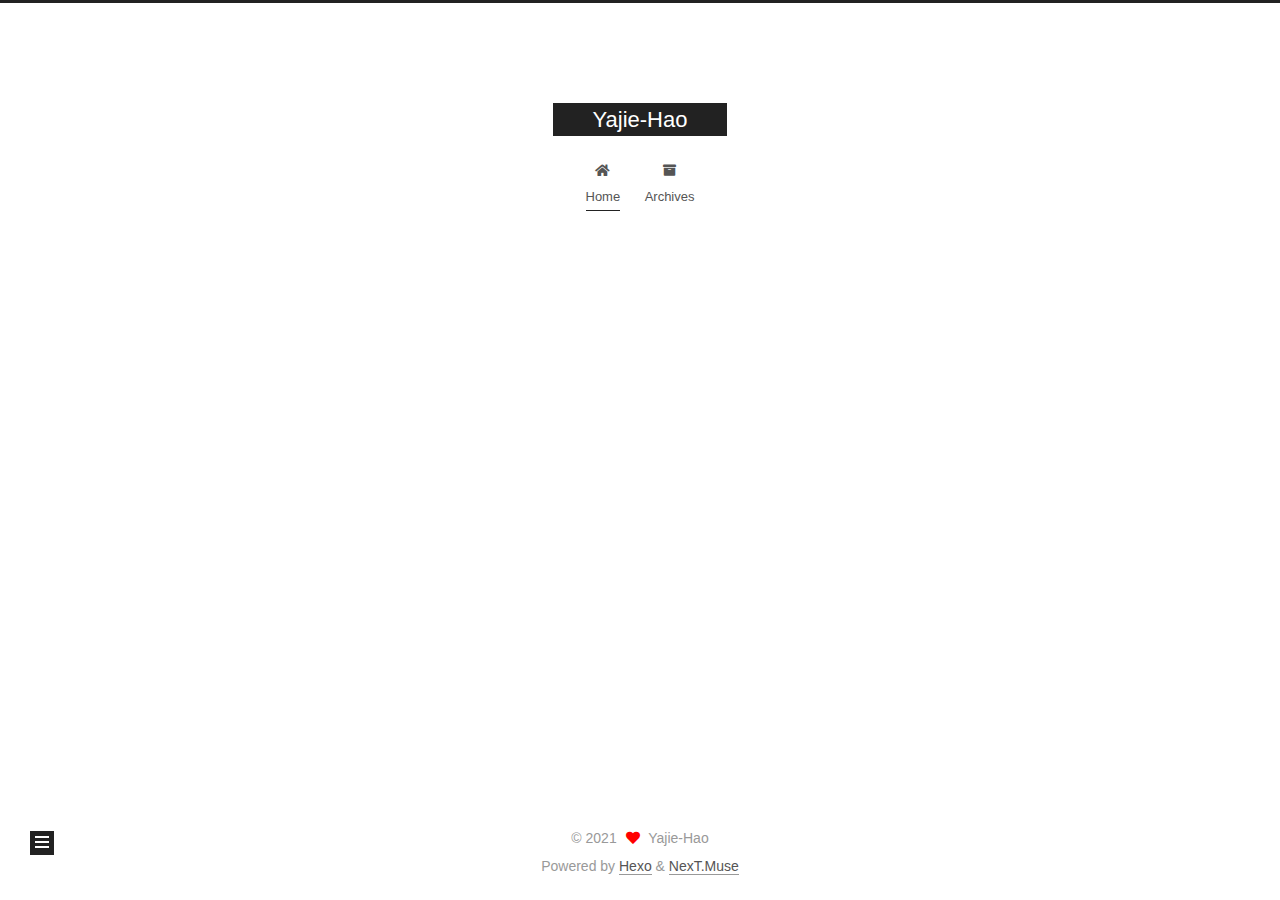
<file: index.html>
<!DOCTYPE html>
<html lang="en">
<head>
  <meta charset="UTF-8">
<meta name="viewport" content="width=device-width, initial-scale=1, maximum-scale=2">
<meta name="theme-color" content="#222">
<meta name="generator" content="Hexo 5.4.0">
  <link rel="apple-touch-icon" sizes="180x180" href="/images/apple-touch-icon-next.png">
  <link rel="icon" type="image/png" sizes="32x32" href="/images/favicon-32x32-next.png">
  <link rel="icon" type="image/png" sizes="16x16" href="/images/favicon-16x16-next.png">
  <link rel="mask-icon" href="/images/logo.svg" color="#222">

<link rel="stylesheet" href="/css/main.css">


<link rel="stylesheet" href="/lib/font-awesome/css/all.min.css">

<script id="hexo-configurations">
    var NexT = window.NexT || {};
    var CONFIG = {"hostname":"example.com","root":"/","scheme":"Muse","version":"7.8.0","exturl":false,"sidebar":{"position":"left","display":"post","padding":18,"offset":12,"onmobile":false},"copycode":{"enable":false,"show_result":false,"style":null},"back2top":{"enable":true,"sidebar":false,"scrollpercent":false},"bookmark":{"enable":false,"color":"#222","save":"auto"},"fancybox":false,"mediumzoom":false,"lazyload":false,"pangu":false,"comments":{"style":"tabs","active":null,"storage":true,"lazyload":false,"nav":null},"algolia":{"hits":{"per_page":10},"labels":{"input_placeholder":"Search for Posts","hits_empty":"We didn't find any results for the search: ${query}","hits_stats":"${hits} results found in ${time} ms"}},"localsearch":{"enable":false,"trigger":"auto","top_n_per_article":1,"unescape":false,"preload":false},"motion":{"enable":true,"async":false,"transition":{"post_block":"fadeIn","post_header":"slideDownIn","post_body":"slideDownIn","coll_header":"slideLeftIn","sidebar":"slideUpIn"}}};
  </script>

  <meta property="og:type" content="website">
<meta property="og:title" content="Yajie-Hao">
<meta property="og:url" content="http://example.com/index.html">
<meta property="og:site_name" content="Yajie-Hao">
<meta property="og:locale" content="en_US">
<meta property="article:author" content="Yajie-Hao">
<meta name="twitter:card" content="summary">

<link rel="canonical" href="http://example.com/">


<script id="page-configurations">
  // https://hexo.io/docs/variables.html
  CONFIG.page = {
    sidebar: "",
    isHome : true,
    isPost : false,
    lang   : 'en'
  };
</script>

  <title>Yajie-Hao</title>
  






  <noscript>
  <style>
  .use-motion .brand,
  .use-motion .menu-item,
  .sidebar-inner,
  .use-motion .post-block,
  .use-motion .pagination,
  .use-motion .comments,
  .use-motion .post-header,
  .use-motion .post-body,
  .use-motion .collection-header { opacity: initial; }

  .use-motion .site-title,
  .use-motion .site-subtitle {
    opacity: initial;
    top: initial;
  }

  .use-motion .logo-line-before i { left: initial; }
  .use-motion .logo-line-after i { right: initial; }
  </style>
</noscript>

</head>

<body itemscope itemtype="http://schema.org/WebPage">
  <div class="container use-motion">
    <div class="headband"></div>

    <header class="header" itemscope itemtype="http://schema.org/WPHeader">
      <div class="header-inner"><div class="site-brand-container">
  <div class="site-nav-toggle">
    <div class="toggle" aria-label="Toggle navigation bar">
      <span class="toggle-line toggle-line-first"></span>
      <span class="toggle-line toggle-line-middle"></span>
      <span class="toggle-line toggle-line-last"></span>
    </div>
  </div>

  <div class="site-meta">

    <a href="/" class="brand" rel="start">
      <span class="logo-line-before"><i></i></span>
      <h1 class="site-title">Yajie-Hao</h1>
      <span class="logo-line-after"><i></i></span>
    </a>
  </div>

  <div class="site-nav-right">
    <div class="toggle popup-trigger">
    </div>
  </div>
</div>




<nav class="site-nav">
  <ul id="menu" class="main-menu menu">
        <li class="menu-item menu-item-home">

    <a href="/" rel="section"><i class="fa fa-home fa-fw"></i>Home</a>

  </li>
        <li class="menu-item menu-item-archives">

    <a href="/archives/" rel="section"><i class="fa fa-archive fa-fw"></i>Archives</a>

  </li>
  </ul>
</nav>




</div>
    </header>

    
  <div class="back-to-top">
    <i class="fa fa-arrow-up"></i>
    <span>0%</span>
  </div>


    <main class="main">
      <div class="main-inner">
        <div class="content-wrap">
          

          <div class="content index posts-expand">
            
      
  
  
  <article itemscope itemtype="http://schema.org/Article" class="post-block" lang="en">
    <link itemprop="mainEntityOfPage" href="http://example.com/2021/10/04/HelloWord/">

    <span hidden itemprop="author" itemscope itemtype="http://schema.org/Person">
      <meta itemprop="image" content="/images/avatar.gif">
      <meta itemprop="name" content="Yajie-Hao">
      <meta itemprop="description" content="">
    </span>

    <span hidden itemprop="publisher" itemscope itemtype="http://schema.org/Organization">
      <meta itemprop="name" content="Yajie-Hao">
    </span>
      <header class="post-header">
        <h2 class="post-title" itemprop="name headline">
          
            <a href="/2021/10/04/HelloWord/" class="post-title-link" itemprop="url">HelloWord</a>
        </h2>

        <div class="post-meta">
            <span class="post-meta-item">
              <span class="post-meta-item-icon">
                <i class="far fa-calendar"></i>
              </span>
              <span class="post-meta-item-text">Posted on</span>
              

              <time title="Created: 2021-10-04 18:12:53 / Modified: 18:14:25" itemprop="dateCreated datePublished" datetime="2021-10-04T18:12:53+08:00">2021-10-04</time>
            </span>

          

        </div>
      </header>

    
    
    
    <div class="post-body" itemprop="articleBody">

      
          <h2 id="The-first-blog"><a href="#The-first-blog" class="headerlink" title="The first blog"></a>The first blog</h2>
      
    </div>

    
    
    
      <footer class="post-footer">
        <div class="post-eof"></div>
      </footer>
  </article>
  
  
  


  



          </div>
          

<script>
  window.addEventListener('tabs:register', () => {
    let { activeClass } = CONFIG.comments;
    if (CONFIG.comments.storage) {
      activeClass = localStorage.getItem('comments_active') || activeClass;
    }
    if (activeClass) {
      let activeTab = document.querySelector(`a[href="#comment-${activeClass}"]`);
      if (activeTab) {
        activeTab.click();
      }
    }
  });
  if (CONFIG.comments.storage) {
    window.addEventListener('tabs:click', event => {
      if (!event.target.matches('.tabs-comment .tab-content .tab-pane')) return;
      let commentClass = event.target.classList[1];
      localStorage.setItem('comments_active', commentClass);
    });
  }
</script>

        </div>
          
  
  <div class="toggle sidebar-toggle">
    <span class="toggle-line toggle-line-first"></span>
    <span class="toggle-line toggle-line-middle"></span>
    <span class="toggle-line toggle-line-last"></span>
  </div>

  <aside class="sidebar">
    <div class="sidebar-inner">

      <ul class="sidebar-nav motion-element">
        <li class="sidebar-nav-toc">
          Table of Contents
        </li>
        <li class="sidebar-nav-overview">
          Overview
        </li>
      </ul>

      <!--noindex-->
      <div class="post-toc-wrap sidebar-panel">
      </div>
      <!--/noindex-->

      <div class="site-overview-wrap sidebar-panel">
        <div class="site-author motion-element" itemprop="author" itemscope itemtype="http://schema.org/Person">
  <p class="site-author-name" itemprop="name">Yajie-Hao</p>
  <div class="site-description" itemprop="description"></div>
</div>
<div class="site-state-wrap motion-element">
  <nav class="site-state">
      <div class="site-state-item site-state-posts">
          <a href="/archives/">
        
          <span class="site-state-item-count">1</span>
          <span class="site-state-item-name">posts</span>
        </a>
      </div>
      <div class="site-state-item site-state-tags">
        <span class="site-state-item-count">1</span>
        <span class="site-state-item-name">tags</span>
      </div>
  </nav>
</div>



      </div>

    </div>
  </aside>
  <div id="sidebar-dimmer"></div>


      </div>
    </main>

    <footer class="footer">
      <div class="footer-inner">
        

        

<div class="copyright">
  
  &copy; 
  <span itemprop="copyrightYear">2021</span>
  <span class="with-love">
    <i class="fa fa-heart"></i>
  </span>
  <span class="author" itemprop="copyrightHolder">Yajie-Hao</span>
</div>
  <div class="powered-by">Powered by <a href="https://hexo.io/" class="theme-link" rel="noopener" target="_blank">Hexo</a> & <a href="https://muse.theme-next.org/" class="theme-link" rel="noopener" target="_blank">NexT.Muse</a>
  </div>

        








      </div>
    </footer>
  </div>

  
  <script src="/lib/anime.min.js"></script>
  <script src="/lib/velocity/velocity.min.js"></script>
  <script src="/lib/velocity/velocity.ui.min.js"></script>

<script src="/js/utils.js"></script>

<script src="/js/motion.js"></script>


<script src="/js/schemes/muse.js"></script>


<script src="/js/next-boot.js"></script>




  















  

  

</body>
</html>
</file>
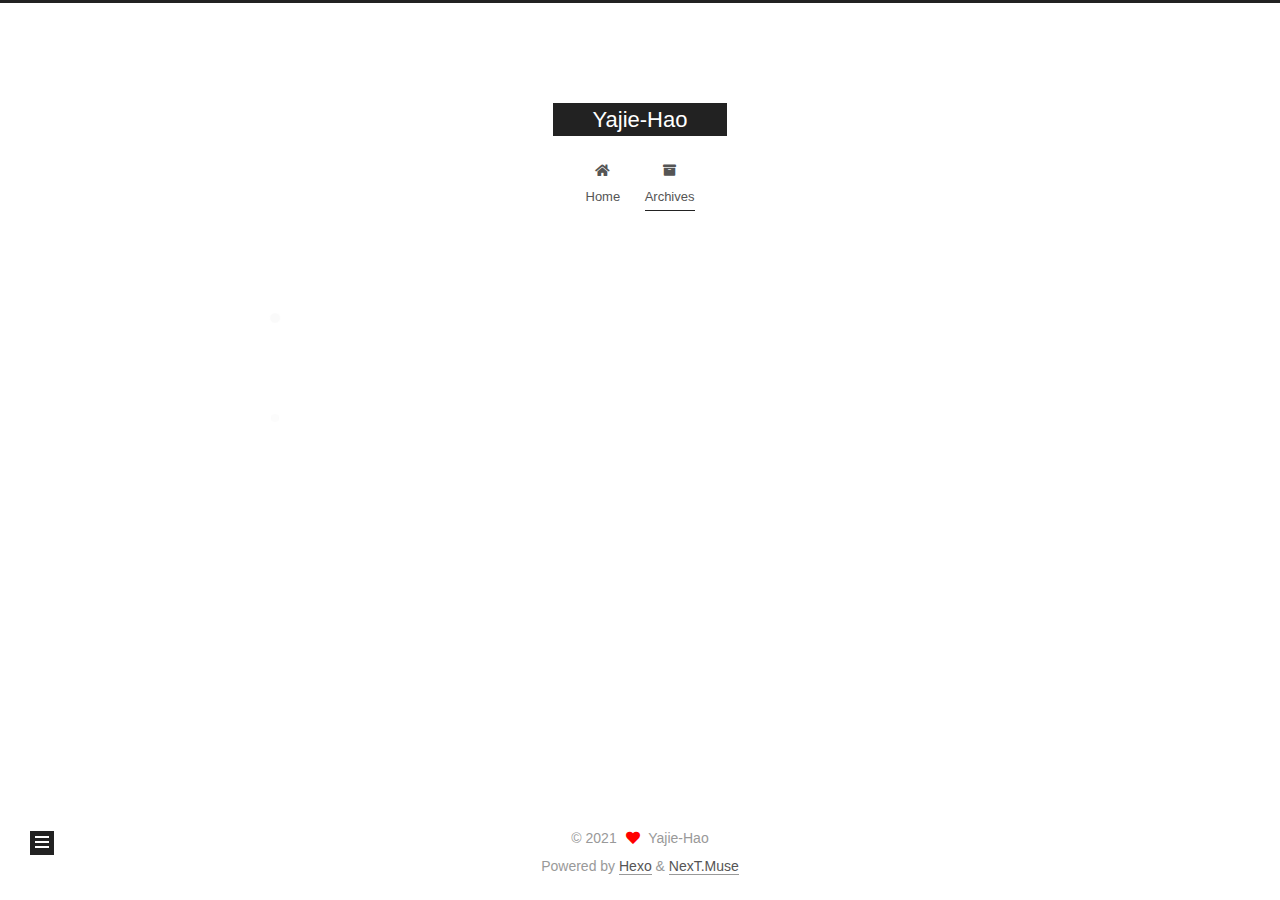
<file: archives/index.html>
<!DOCTYPE html>
<html lang="en">
<head>
  <meta charset="UTF-8">
<meta name="viewport" content="width=device-width, initial-scale=1, maximum-scale=2">
<meta name="theme-color" content="#222">
<meta name="generator" content="Hexo 5.4.0">
  <link rel="apple-touch-icon" sizes="180x180" href="/images/apple-touch-icon-next.png">
  <link rel="icon" type="image/png" sizes="32x32" href="/images/favicon-32x32-next.png">
  <link rel="icon" type="image/png" sizes="16x16" href="/images/favicon-16x16-next.png">
  <link rel="mask-icon" href="/images/logo.svg" color="#222">

<link rel="stylesheet" href="/css/main.css">


<link rel="stylesheet" href="/lib/font-awesome/css/all.min.css">

<script id="hexo-configurations">
    var NexT = window.NexT || {};
    var CONFIG = {"hostname":"example.com","root":"/","scheme":"Muse","version":"7.8.0","exturl":false,"sidebar":{"position":"left","display":"post","padding":18,"offset":12,"onmobile":false},"copycode":{"enable":false,"show_result":false,"style":null},"back2top":{"enable":true,"sidebar":false,"scrollpercent":false},"bookmark":{"enable":false,"color":"#222","save":"auto"},"fancybox":false,"mediumzoom":false,"lazyload":false,"pangu":false,"comments":{"style":"tabs","active":null,"storage":true,"lazyload":false,"nav":null},"algolia":{"hits":{"per_page":10},"labels":{"input_placeholder":"Search for Posts","hits_empty":"We didn't find any results for the search: ${query}","hits_stats":"${hits} results found in ${time} ms"}},"localsearch":{"enable":false,"trigger":"auto","top_n_per_article":1,"unescape":false,"preload":false},"motion":{"enable":true,"async":false,"transition":{"post_block":"fadeIn","post_header":"slideDownIn","post_body":"slideDownIn","coll_header":"slideLeftIn","sidebar":"slideUpIn"}}};
  </script>

  <meta property="og:type" content="website">
<meta property="og:title" content="Yajie-Hao">
<meta property="og:url" content="http://example.com/archives/index.html">
<meta property="og:site_name" content="Yajie-Hao">
<meta property="og:locale" content="en_US">
<meta property="article:author" content="Yajie-Hao">
<meta name="twitter:card" content="summary">

<link rel="canonical" href="http://example.com/archives/">


<script id="page-configurations">
  // https://hexo.io/docs/variables.html
  CONFIG.page = {
    sidebar: "",
    isHome : false,
    isPost : false,
    lang   : 'en'
  };
</script>

  <title>Archive | Yajie-Hao</title>
  






  <noscript>
  <style>
  .use-motion .brand,
  .use-motion .menu-item,
  .sidebar-inner,
  .use-motion .post-block,
  .use-motion .pagination,
  .use-motion .comments,
  .use-motion .post-header,
  .use-motion .post-body,
  .use-motion .collection-header { opacity: initial; }

  .use-motion .site-title,
  .use-motion .site-subtitle {
    opacity: initial;
    top: initial;
  }

  .use-motion .logo-line-before i { left: initial; }
  .use-motion .logo-line-after i { right: initial; }
  </style>
</noscript>

</head>

<body itemscope itemtype="http://schema.org/WebPage">
  <div class="container use-motion">
    <div class="headband"></div>

    <header class="header" itemscope itemtype="http://schema.org/WPHeader">
      <div class="header-inner"><div class="site-brand-container">
  <div class="site-nav-toggle">
    <div class="toggle" aria-label="Toggle navigation bar">
      <span class="toggle-line toggle-line-first"></span>
      <span class="toggle-line toggle-line-middle"></span>
      <span class="toggle-line toggle-line-last"></span>
    </div>
  </div>

  <div class="site-meta">

    <a href="/" class="brand" rel="start">
      <span class="logo-line-before"><i></i></span>
      <h1 class="site-title">Yajie-Hao</h1>
      <span class="logo-line-after"><i></i></span>
    </a>
  </div>

  <div class="site-nav-right">
    <div class="toggle popup-trigger">
    </div>
  </div>
</div>




<nav class="site-nav">
  <ul id="menu" class="main-menu menu">
        <li class="menu-item menu-item-home">

    <a href="/" rel="section"><i class="fa fa-home fa-fw"></i>Home</a>

  </li>
        <li class="menu-item menu-item-archives">

    <a href="/archives/" rel="section"><i class="fa fa-archive fa-fw"></i>Archives</a>

  </li>
  </ul>
</nav>




</div>
    </header>

    
  <div class="back-to-top">
    <i class="fa fa-arrow-up"></i>
    <span>0%</span>
  </div>


    <main class="main">
      <div class="main-inner">
        <div class="content-wrap">
          

          <div class="content archive">
            

  
  
  
  <div class="post-block">
    <div class="posts-collapse">
      <div class="collection-title">
        <span class="collection-header">Um..! 1 post. Keep on posting.</span>
      </div>

      
    <div class="collection-year">
      <span class="collection-header">2021</span>
    </div>

  <article itemscope itemtype="http://schema.org/Article">
    <header class="post-header">

      <div class="post-meta">
        <time itemprop="dateCreated"
              datetime="2021-10-04T18:12:53+08:00"
              content="2021-10-04">
          10-04
        </time>
      </div>

      <div class="post-title">
          <a class="post-title-link" href="/2021/10/04/HelloWord/" itemprop="url">
            <span itemprop="name">HelloWord</span>
          </a>
      </div>

    </header>
  </article>


    </div>
  </div>
  
  
  

  



          </div>
          

<script>
  window.addEventListener('tabs:register', () => {
    let { activeClass } = CONFIG.comments;
    if (CONFIG.comments.storage) {
      activeClass = localStorage.getItem('comments_active') || activeClass;
    }
    if (activeClass) {
      let activeTab = document.querySelector(`a[href="#comment-${activeClass}"]`);
      if (activeTab) {
        activeTab.click();
      }
    }
  });
  if (CONFIG.comments.storage) {
    window.addEventListener('tabs:click', event => {
      if (!event.target.matches('.tabs-comment .tab-content .tab-pane')) return;
      let commentClass = event.target.classList[1];
      localStorage.setItem('comments_active', commentClass);
    });
  }
</script>

        </div>
          
  
  <div class="toggle sidebar-toggle">
    <span class="toggle-line toggle-line-first"></span>
    <span class="toggle-line toggle-line-middle"></span>
    <span class="toggle-line toggle-line-last"></span>
  </div>

  <aside class="sidebar">
    <div class="sidebar-inner">

      <ul class="sidebar-nav motion-element">
        <li class="sidebar-nav-toc">
          Table of Contents
        </li>
        <li class="sidebar-nav-overview">
          Overview
        </li>
      </ul>

      <!--noindex-->
      <div class="post-toc-wrap sidebar-panel">
      </div>
      <!--/noindex-->

      <div class="site-overview-wrap sidebar-panel">
        <div class="site-author motion-element" itemprop="author" itemscope itemtype="http://schema.org/Person">
  <p class="site-author-name" itemprop="name">Yajie-Hao</p>
  <div class="site-description" itemprop="description"></div>
</div>
<div class="site-state-wrap motion-element">
  <nav class="site-state">
      <div class="site-state-item site-state-posts">
          <a href="/archives/">
        
          <span class="site-state-item-count">1</span>
          <span class="site-state-item-name">posts</span>
        </a>
      </div>
      <div class="site-state-item site-state-tags">
        <span class="site-state-item-count">1</span>
        <span class="site-state-item-name">tags</span>
      </div>
  </nav>
</div>



      </div>

    </div>
  </aside>
  <div id="sidebar-dimmer"></div>


      </div>
    </main>

    <footer class="footer">
      <div class="footer-inner">
        

        

<div class="copyright">
  
  &copy; 
  <span itemprop="copyrightYear">2021</span>
  <span class="with-love">
    <i class="fa fa-heart"></i>
  </span>
  <span class="author" itemprop="copyrightHolder">Yajie-Hao</span>
</div>
  <div class="powered-by">Powered by <a href="https://hexo.io/" class="theme-link" rel="noopener" target="_blank">Hexo</a> & <a href="https://muse.theme-next.org/" class="theme-link" rel="noopener" target="_blank">NexT.Muse</a>
  </div>

        








      </div>
    </footer>
  </div>

  
  <script src="/lib/anime.min.js"></script>
  <script src="/lib/velocity/velocity.min.js"></script>
  <script src="/lib/velocity/velocity.ui.min.js"></script>

<script src="/js/utils.js"></script>

<script src="/js/motion.js"></script>


<script src="/js/schemes/muse.js"></script>


<script src="/js/next-boot.js"></script>




  















  

  

</body>
</html>
</file>
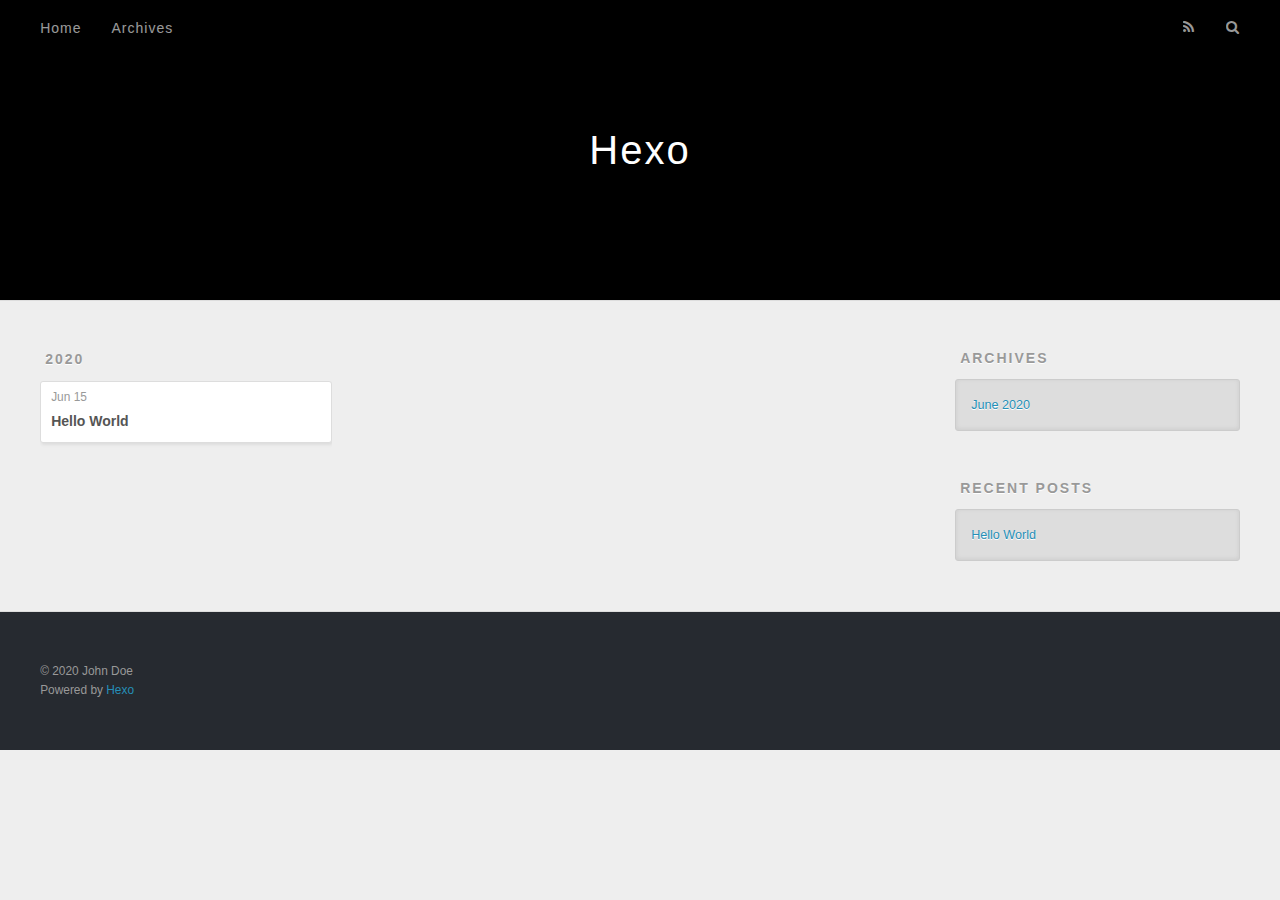
<file: archives/2020/index.html>
<!DOCTYPE html>
<html>
<head>
  <meta charset="utf-8">
  

  
  <title>Archives: 2020 | Hexo</title>
  <meta name="viewport" content="width=device-width, initial-scale=1, maximum-scale=1">
  <meta property="og:type" content="website">
<meta property="og:title" content="Hexo">
<meta property="og:url" content="http://yoursite.com/archives/2020/index.html">
<meta property="og:site_name" content="Hexo">
<meta property="og:locale" content="en_US">
<meta property="article:author" content="John Doe">
<meta name="twitter:card" content="summary">
  
    <link rel="alternate" href="/atom.xml" title="Hexo" type="application/atom+xml">
  
  
    <link rel="icon" href="/favicon.png">
  
  
    <link href="//fonts.googleapis.com/css?family=Source+Code+Pro" rel="stylesheet" type="text/css">
  
  
<link rel="stylesheet" href="/css/style.css">

<meta name="generator" content="Hexo 4.2.1"></head>

<body>
  <div id="container">
    <div id="wrap">
      <header id="header">
  <div id="banner"></div>
  <div id="header-outer" class="outer">
    <div id="header-title" class="inner">
      <h1 id="logo-wrap">
        <a href="/" id="logo">Hexo</a>
      </h1>
      
    </div>
    <div id="header-inner" class="inner">
      <nav id="main-nav">
        <a id="main-nav-toggle" class="nav-icon"></a>
        
          <a class="main-nav-link" href="/">Home</a>
        
          <a class="main-nav-link" href="/archives">Archives</a>
        
      </nav>
      <nav id="sub-nav">
        
          <a id="nav-rss-link" class="nav-icon" href="/atom.xml" title="RSS Feed"></a>
        
        <a id="nav-search-btn" class="nav-icon" title="Search"></a>
      </nav>
      <div id="search-form-wrap">
        <form action="//google.com/search" method="get" accept-charset="UTF-8" class="search-form"><input type="search" name="q" class="search-form-input" placeholder="Search"><button type="submit" class="search-form-submit">&#xF002;</button><input type="hidden" name="sitesearch" value="http://yoursite.com"></form>
      </div>
    </div>
  </div>
</header>
      <div class="outer">
        <section id="main">
  
  
    
    
      
      
      <section class="archives-wrap">
        <div class="archive-year-wrap">
          <a href="/archives/2020" class="archive-year">2020</a>
        </div>
        <div class="archives">
    
    <article class="archive-article archive-type-post">
  <div class="archive-article-inner">
    <header class="archive-article-header">
      <a href="/2020/06/15/hello-world/" class="archive-article-date">
  <time datetime="2020-06-15T11:54:27.257Z" itemprop="datePublished">Jun 15</time>
</a>
      
  
    <h1 itemprop="name">
      <a class="archive-article-title" href="/2020/06/15/hello-world/">Hello World</a>
    </h1>
  

    </header>
  </div>
</article>
  
  
    </div></section>
  


</section>
        
          <aside id="sidebar">
  
    

  
    

  
    
  
    
  <div class="widget-wrap">
    <h3 class="widget-title">Archives</h3>
    <div class="widget">
      <ul class="archive-list"><li class="archive-list-item"><a class="archive-list-link" href="/archives/2020/06/">June 2020</a></li></ul>
    </div>
  </div>


  
    
  <div class="widget-wrap">
    <h3 class="widget-title">Recent Posts</h3>
    <div class="widget">
      <ul>
        
          <li>
            <a href="/2020/06/15/hello-world/">Hello World</a>
          </li>
        
      </ul>
    </div>
  </div>

  
</aside>
        
      </div>
      <footer id="footer">
  
  <div class="outer">
    <div id="footer-info" class="inner">
      &copy; 2020 John Doe<br>
      Powered by <a href="http://hexo.io/" target="_blank">Hexo</a>
    </div>
  </div>
</footer>
    </div>
    <nav id="mobile-nav">
  
    <a href="/" class="mobile-nav-link">Home</a>
  
    <a href="/archives" class="mobile-nav-link">Archives</a>
  
</nav>
    

<script src="//ajax.googleapis.com/ajax/libs/jquery/2.0.3/jquery.min.js"></script>


  
<link rel="stylesheet" href="/fancybox/jquery.fancybox.css">

  
<script src="/fancybox/jquery.fancybox.pack.js"></script>




<script src="/js/script.js"></script>




  </div>
</body>
</html>
</file>
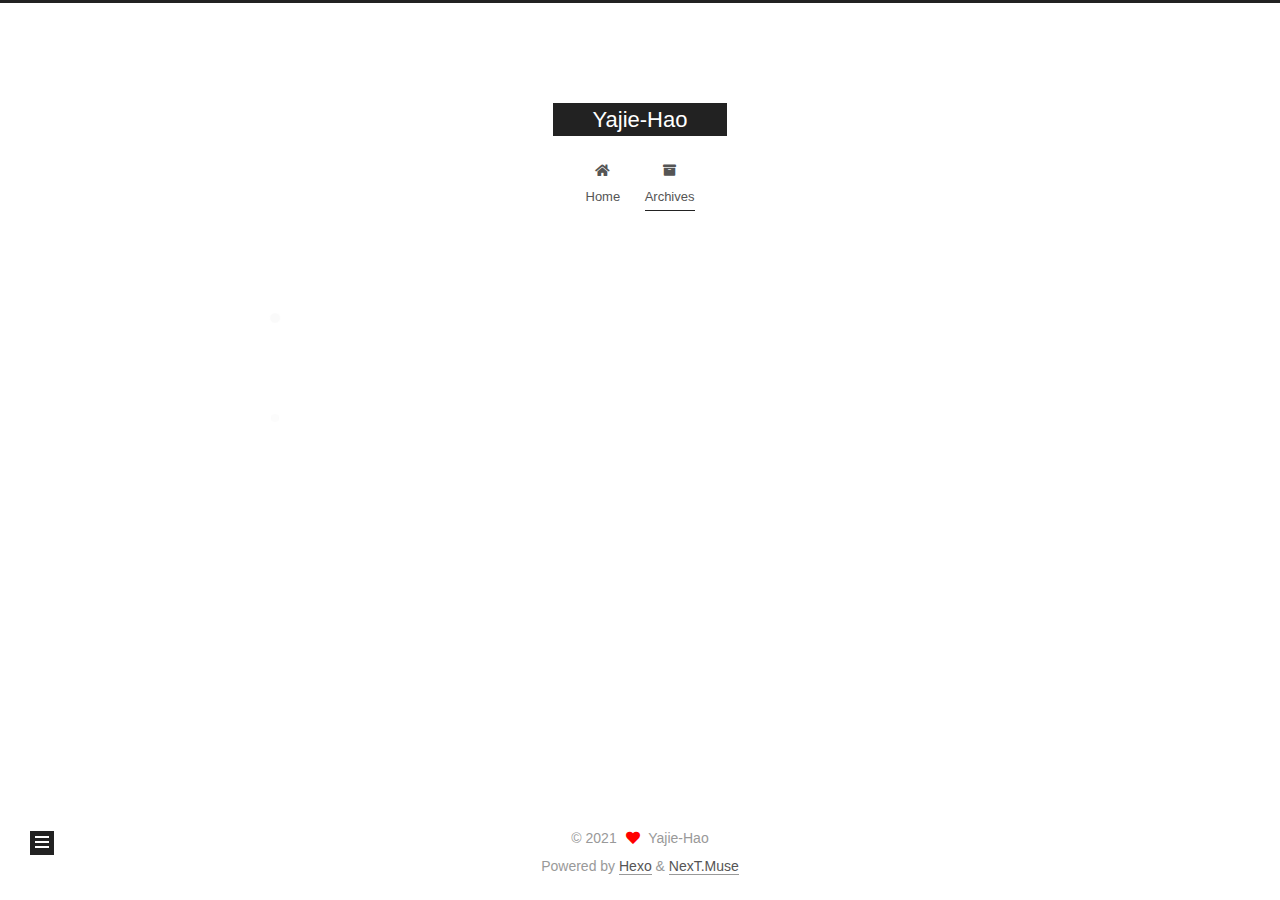
<file: archives/2021/index.html>
<!DOCTYPE html>
<html lang="en">
<head>
  <meta charset="UTF-8">
<meta name="viewport" content="width=device-width, initial-scale=1, maximum-scale=2">
<meta name="theme-color" content="#222">
<meta name="generator" content="Hexo 5.4.0">
  <link rel="apple-touch-icon" sizes="180x180" href="/images/apple-touch-icon-next.png">
  <link rel="icon" type="image/png" sizes="32x32" href="/images/favicon-32x32-next.png">
  <link rel="icon" type="image/png" sizes="16x16" href="/images/favicon-16x16-next.png">
  <link rel="mask-icon" href="/images/logo.svg" color="#222">

<link rel="stylesheet" href="/css/main.css">


<link rel="stylesheet" href="/lib/font-awesome/css/all.min.css">

<script id="hexo-configurations">
    var NexT = window.NexT || {};
    var CONFIG = {"hostname":"example.com","root":"/","scheme":"Muse","version":"7.8.0","exturl":false,"sidebar":{"position":"left","display":"post","padding":18,"offset":12,"onmobile":false},"copycode":{"enable":false,"show_result":false,"style":null},"back2top":{"enable":true,"sidebar":false,"scrollpercent":false},"bookmark":{"enable":false,"color":"#222","save":"auto"},"fancybox":false,"mediumzoom":false,"lazyload":false,"pangu":false,"comments":{"style":"tabs","active":null,"storage":true,"lazyload":false,"nav":null},"algolia":{"hits":{"per_page":10},"labels":{"input_placeholder":"Search for Posts","hits_empty":"We didn't find any results for the search: ${query}","hits_stats":"${hits} results found in ${time} ms"}},"localsearch":{"enable":false,"trigger":"auto","top_n_per_article":1,"unescape":false,"preload":false},"motion":{"enable":true,"async":false,"transition":{"post_block":"fadeIn","post_header":"slideDownIn","post_body":"slideDownIn","coll_header":"slideLeftIn","sidebar":"slideUpIn"}}};
  </script>

  <meta property="og:type" content="website">
<meta property="og:title" content="Yajie-Hao">
<meta property="og:url" content="http://example.com/archives/2021/index.html">
<meta property="og:site_name" content="Yajie-Hao">
<meta property="og:locale" content="en_US">
<meta property="article:author" content="Yajie-Hao">
<meta name="twitter:card" content="summary">

<link rel="canonical" href="http://example.com/archives/2021/">


<script id="page-configurations">
  // https://hexo.io/docs/variables.html
  CONFIG.page = {
    sidebar: "",
    isHome : false,
    isPost : false,
    lang   : 'en'
  };
</script>

  <title>Archive | Yajie-Hao</title>
  






  <noscript>
  <style>
  .use-motion .brand,
  .use-motion .menu-item,
  .sidebar-inner,
  .use-motion .post-block,
  .use-motion .pagination,
  .use-motion .comments,
  .use-motion .post-header,
  .use-motion .post-body,
  .use-motion .collection-header { opacity: initial; }

  .use-motion .site-title,
  .use-motion .site-subtitle {
    opacity: initial;
    top: initial;
  }

  .use-motion .logo-line-before i { left: initial; }
  .use-motion .logo-line-after i { right: initial; }
  </style>
</noscript>

</head>

<body itemscope itemtype="http://schema.org/WebPage">
  <div class="container use-motion">
    <div class="headband"></div>

    <header class="header" itemscope itemtype="http://schema.org/WPHeader">
      <div class="header-inner"><div class="site-brand-container">
  <div class="site-nav-toggle">
    <div class="toggle" aria-label="Toggle navigation bar">
      <span class="toggle-line toggle-line-first"></span>
      <span class="toggle-line toggle-line-middle"></span>
      <span class="toggle-line toggle-line-last"></span>
    </div>
  </div>

  <div class="site-meta">

    <a href="/" class="brand" rel="start">
      <span class="logo-line-before"><i></i></span>
      <h1 class="site-title">Yajie-Hao</h1>
      <span class="logo-line-after"><i></i></span>
    </a>
  </div>

  <div class="site-nav-right">
    <div class="toggle popup-trigger">
    </div>
  </div>
</div>




<nav class="site-nav">
  <ul id="menu" class="main-menu menu">
        <li class="menu-item menu-item-home">

    <a href="/" rel="section"><i class="fa fa-home fa-fw"></i>Home</a>

  </li>
        <li class="menu-item menu-item-archives">

    <a href="/archives/" rel="section"><i class="fa fa-archive fa-fw"></i>Archives</a>

  </li>
  </ul>
</nav>




</div>
    </header>

    
  <div class="back-to-top">
    <i class="fa fa-arrow-up"></i>
    <span>0%</span>
  </div>


    <main class="main">
      <div class="main-inner">
        <div class="content-wrap">
          

          <div class="content archive">
            

  
  
  
  <div class="post-block">
    <div class="posts-collapse">
      <div class="collection-title">
        <span class="collection-header">Um..! 1 post. Keep on posting.</span>
      </div>

      
    <div class="collection-year">
      <span class="collection-header">2021</span>
    </div>

  <article itemscope itemtype="http://schema.org/Article">
    <header class="post-header">

      <div class="post-meta">
        <time itemprop="dateCreated"
              datetime="2021-10-04T18:12:53+08:00"
              content="2021-10-04">
          10-04
        </time>
      </div>

      <div class="post-title">
          <a class="post-title-link" href="/2021/10/04/HelloWord/" itemprop="url">
            <span itemprop="name">HelloWord</span>
          </a>
      </div>

    </header>
  </article>


    </div>
  </div>
  
  
  

  



          </div>
          

<script>
  window.addEventListener('tabs:register', () => {
    let { activeClass } = CONFIG.comments;
    if (CONFIG.comments.storage) {
      activeClass = localStorage.getItem('comments_active') || activeClass;
    }
    if (activeClass) {
      let activeTab = document.querySelector(`a[href="#comment-${activeClass}"]`);
      if (activeTab) {
        activeTab.click();
      }
    }
  });
  if (CONFIG.comments.storage) {
    window.addEventListener('tabs:click', event => {
      if (!event.target.matches('.tabs-comment .tab-content .tab-pane')) return;
      let commentClass = event.target.classList[1];
      localStorage.setItem('comments_active', commentClass);
    });
  }
</script>

        </div>
          
  
  <div class="toggle sidebar-toggle">
    <span class="toggle-line toggle-line-first"></span>
    <span class="toggle-line toggle-line-middle"></span>
    <span class="toggle-line toggle-line-last"></span>
  </div>

  <aside class="sidebar">
    <div class="sidebar-inner">

      <ul class="sidebar-nav motion-element">
        <li class="sidebar-nav-toc">
          Table of Contents
        </li>
        <li class="sidebar-nav-overview">
          Overview
        </li>
      </ul>

      <!--noindex-->
      <div class="post-toc-wrap sidebar-panel">
      </div>
      <!--/noindex-->

      <div class="site-overview-wrap sidebar-panel">
        <div class="site-author motion-element" itemprop="author" itemscope itemtype="http://schema.org/Person">
  <p class="site-author-name" itemprop="name">Yajie-Hao</p>
  <div class="site-description" itemprop="description"></div>
</div>
<div class="site-state-wrap motion-element">
  <nav class="site-state">
      <div class="site-state-item site-state-posts">
          <a href="/archives/">
        
          <span class="site-state-item-count">1</span>
          <span class="site-state-item-name">posts</span>
        </a>
      </div>
      <div class="site-state-item site-state-tags">
        <span class="site-state-item-count">1</span>
        <span class="site-state-item-name">tags</span>
      </div>
  </nav>
</div>



      </div>

    </div>
  </aside>
  <div id="sidebar-dimmer"></div>


      </div>
    </main>

    <footer class="footer">
      <div class="footer-inner">
        

        

<div class="copyright">
  
  &copy; 
  <span itemprop="copyrightYear">2021</span>
  <span class="with-love">
    <i class="fa fa-heart"></i>
  </span>
  <span class="author" itemprop="copyrightHolder">Yajie-Hao</span>
</div>
  <div class="powered-by">Powered by <a href="https://hexo.io/" class="theme-link" rel="noopener" target="_blank">Hexo</a> & <a href="https://muse.theme-next.org/" class="theme-link" rel="noopener" target="_blank">NexT.Muse</a>
  </div>

        








      </div>
    </footer>
  </div>

  
  <script src="/lib/anime.min.js"></script>
  <script src="/lib/velocity/velocity.min.js"></script>
  <script src="/lib/velocity/velocity.ui.min.js"></script>

<script src="/js/utils.js"></script>

<script src="/js/motion.js"></script>


<script src="/js/schemes/muse.js"></script>


<script src="/js/next-boot.js"></script>




  















  

  

</body>
</html>
</file>
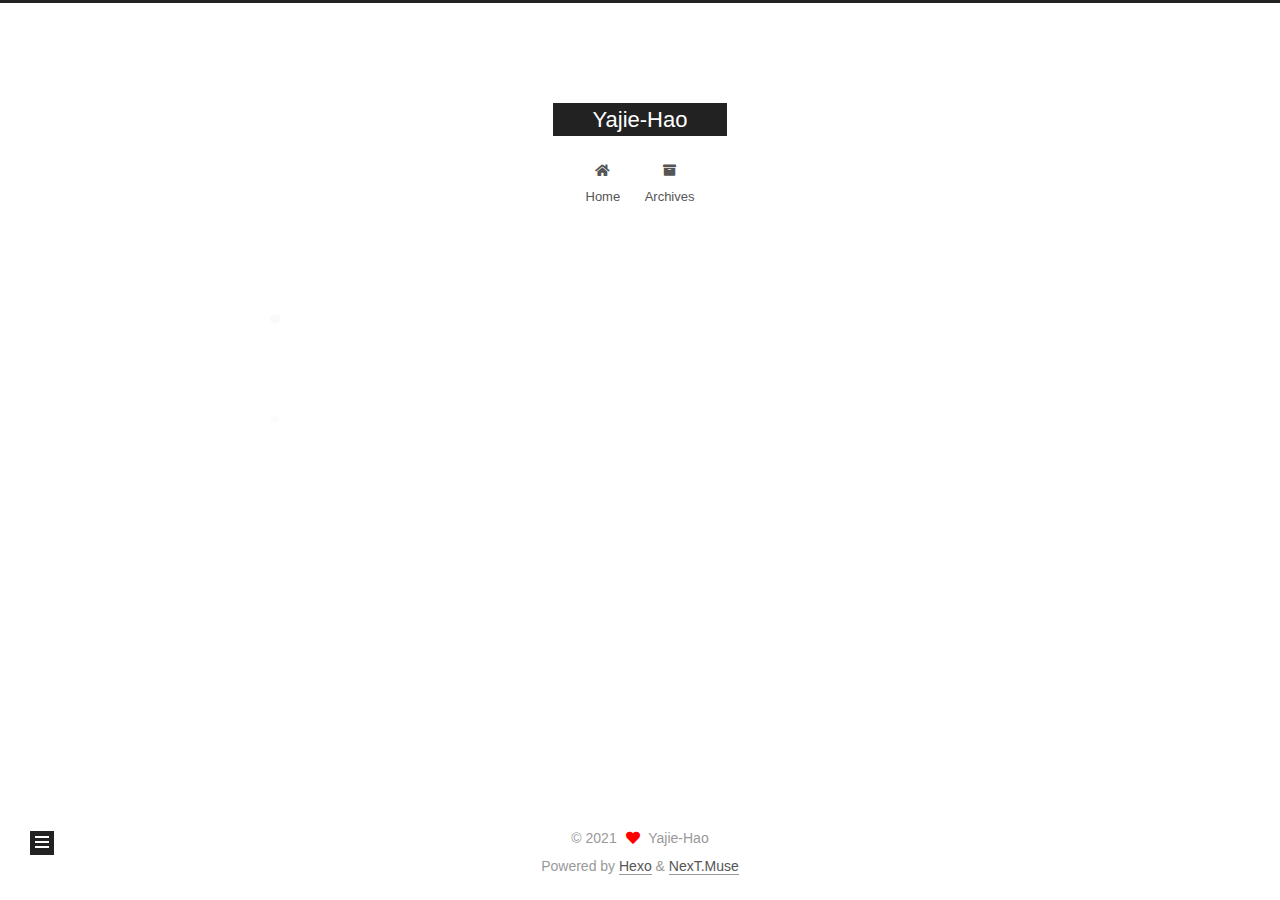
<file: tags/test/index.html>
<!DOCTYPE html>
<html lang="en">
<head>
  <meta charset="UTF-8">
<meta name="viewport" content="width=device-width, initial-scale=1, maximum-scale=2">
<meta name="theme-color" content="#222">
<meta name="generator" content="Hexo 5.4.0">
  <link rel="apple-touch-icon" sizes="180x180" href="/images/apple-touch-icon-next.png">
  <link rel="icon" type="image/png" sizes="32x32" href="/images/favicon-32x32-next.png">
  <link rel="icon" type="image/png" sizes="16x16" href="/images/favicon-16x16-next.png">
  <link rel="mask-icon" href="/images/logo.svg" color="#222">

<link rel="stylesheet" href="/css/main.css">


<link rel="stylesheet" href="/lib/font-awesome/css/all.min.css">

<script id="hexo-configurations">
    var NexT = window.NexT || {};
    var CONFIG = {"hostname":"example.com","root":"/","scheme":"Muse","version":"7.8.0","exturl":false,"sidebar":{"position":"left","display":"post","padding":18,"offset":12,"onmobile":false},"copycode":{"enable":false,"show_result":false,"style":null},"back2top":{"enable":true,"sidebar":false,"scrollpercent":false},"bookmark":{"enable":false,"color":"#222","save":"auto"},"fancybox":false,"mediumzoom":false,"lazyload":false,"pangu":false,"comments":{"style":"tabs","active":null,"storage":true,"lazyload":false,"nav":null},"algolia":{"hits":{"per_page":10},"labels":{"input_placeholder":"Search for Posts","hits_empty":"We didn't find any results for the search: ${query}","hits_stats":"${hits} results found in ${time} ms"}},"localsearch":{"enable":false,"trigger":"auto","top_n_per_article":1,"unescape":false,"preload":false},"motion":{"enable":true,"async":false,"transition":{"post_block":"fadeIn","post_header":"slideDownIn","post_body":"slideDownIn","coll_header":"slideLeftIn","sidebar":"slideUpIn"}}};
  </script>

  <meta property="og:type" content="website">
<meta property="og:title" content="Yajie-Hao">
<meta property="og:url" content="http://example.com/tags/test/index.html">
<meta property="og:site_name" content="Yajie-Hao">
<meta property="og:locale" content="en_US">
<meta property="article:author" content="Yajie-Hao">
<meta name="twitter:card" content="summary">

<link rel="canonical" href="http://example.com/tags/test/">


<script id="page-configurations">
  // https://hexo.io/docs/variables.html
  CONFIG.page = {
    sidebar: "",
    isHome : false,
    isPost : false,
    lang   : 'en'
  };
</script>

  <title>Tag: test | Yajie-Hao</title>
  






  <noscript>
  <style>
  .use-motion .brand,
  .use-motion .menu-item,
  .sidebar-inner,
  .use-motion .post-block,
  .use-motion .pagination,
  .use-motion .comments,
  .use-motion .post-header,
  .use-motion .post-body,
  .use-motion .collection-header { opacity: initial; }

  .use-motion .site-title,
  .use-motion .site-subtitle {
    opacity: initial;
    top: initial;
  }

  .use-motion .logo-line-before i { left: initial; }
  .use-motion .logo-line-after i { right: initial; }
  </style>
</noscript>

</head>

<body itemscope itemtype="http://schema.org/WebPage">
  <div class="container use-motion">
    <div class="headband"></div>

    <header class="header" itemscope itemtype="http://schema.org/WPHeader">
      <div class="header-inner"><div class="site-brand-container">
  <div class="site-nav-toggle">
    <div class="toggle" aria-label="Toggle navigation bar">
      <span class="toggle-line toggle-line-first"></span>
      <span class="toggle-line toggle-line-middle"></span>
      <span class="toggle-line toggle-line-last"></span>
    </div>
  </div>

  <div class="site-meta">

    <a href="/" class="brand" rel="start">
      <span class="logo-line-before"><i></i></span>
      <h1 class="site-title">Yajie-Hao</h1>
      <span class="logo-line-after"><i></i></span>
    </a>
  </div>

  <div class="site-nav-right">
    <div class="toggle popup-trigger">
    </div>
  </div>
</div>




<nav class="site-nav">
  <ul id="menu" class="main-menu menu">
        <li class="menu-item menu-item-home">

    <a href="/" rel="section"><i class="fa fa-home fa-fw"></i>Home</a>

  </li>
        <li class="menu-item menu-item-archives">

    <a href="/archives/" rel="section"><i class="fa fa-archive fa-fw"></i>Archives</a>

  </li>
  </ul>
</nav>




</div>
    </header>

    
  <div class="back-to-top">
    <i class="fa fa-arrow-up"></i>
    <span>0%</span>
  </div>


    <main class="main">
      <div class="main-inner">
        <div class="content-wrap">
          

          <div class="content tag">
            

  
  
  
  <div class="post-block">
    <div class="posts-collapse">
      <div class="collection-title">
        <h2 class="collection-header">test
          <small>Tag</small>
        </h2>
      </div>

      
    <div class="collection-year">
      <span class="collection-header">2021</span>
    </div>

  <article itemscope itemtype="http://schema.org/Article">
    <header class="post-header">

      <div class="post-meta">
        <time itemprop="dateCreated"
              datetime="2021-10-04T18:12:53+08:00"
              content="2021-10-04">
          10-04
        </time>
      </div>

      <div class="post-title">
          <a class="post-title-link" href="/2021/10/04/HelloWord/" itemprop="url">
            <span itemprop="name">HelloWord</span>
          </a>
      </div>

    </header>
  </article>

    </div>
  </div>
  
  
  

  



          </div>
          

<script>
  window.addEventListener('tabs:register', () => {
    let { activeClass } = CONFIG.comments;
    if (CONFIG.comments.storage) {
      activeClass = localStorage.getItem('comments_active') || activeClass;
    }
    if (activeClass) {
      let activeTab = document.querySelector(`a[href="#comment-${activeClass}"]`);
      if (activeTab) {
        activeTab.click();
      }
    }
  });
  if (CONFIG.comments.storage) {
    window.addEventListener('tabs:click', event => {
      if (!event.target.matches('.tabs-comment .tab-content .tab-pane')) return;
      let commentClass = event.target.classList[1];
      localStorage.setItem('comments_active', commentClass);
    });
  }
</script>

        </div>
          
  
  <div class="toggle sidebar-toggle">
    <span class="toggle-line toggle-line-first"></span>
    <span class="toggle-line toggle-line-middle"></span>
    <span class="toggle-line toggle-line-last"></span>
  </div>

  <aside class="sidebar">
    <div class="sidebar-inner">

      <ul class="sidebar-nav motion-element">
        <li class="sidebar-nav-toc">
          Table of Contents
        </li>
        <li class="sidebar-nav-overview">
          Overview
        </li>
      </ul>

      <!--noindex-->
      <div class="post-toc-wrap sidebar-panel">
      </div>
      <!--/noindex-->

      <div class="site-overview-wrap sidebar-panel">
        <div class="site-author motion-element" itemprop="author" itemscope itemtype="http://schema.org/Person">
  <p class="site-author-name" itemprop="name">Yajie-Hao</p>
  <div class="site-description" itemprop="description"></div>
</div>
<div class="site-state-wrap motion-element">
  <nav class="site-state">
      <div class="site-state-item site-state-posts">
          <a href="/archives/">
        
          <span class="site-state-item-count">1</span>
          <span class="site-state-item-name">posts</span>
        </a>
      </div>
      <div class="site-state-item site-state-tags">
        <span class="site-state-item-count">1</span>
        <span class="site-state-item-name">tags</span>
      </div>
  </nav>
</div>



      </div>

    </div>
  </aside>
  <div id="sidebar-dimmer"></div>


      </div>
    </main>

    <footer class="footer">
      <div class="footer-inner">
        

        

<div class="copyright">
  
  &copy; 
  <span itemprop="copyrightYear">2021</span>
  <span class="with-love">
    <i class="fa fa-heart"></i>
  </span>
  <span class="author" itemprop="copyrightHolder">Yajie-Hao</span>
</div>
  <div class="powered-by">Powered by <a href="https://hexo.io/" class="theme-link" rel="noopener" target="_blank">Hexo</a> & <a href="https://muse.theme-next.org/" class="theme-link" rel="noopener" target="_blank">NexT.Muse</a>
  </div>

        








      </div>
    </footer>
  </div>

  
  <script src="/lib/anime.min.js"></script>
  <script src="/lib/velocity/velocity.min.js"></script>
  <script src="/lib/velocity/velocity.ui.min.js"></script>

<script src="/js/utils.js"></script>

<script src="/js/motion.js"></script>


<script src="/js/schemes/muse.js"></script>


<script src="/js/next-boot.js"></script>




  















  

  

</body>
</html>
</file>
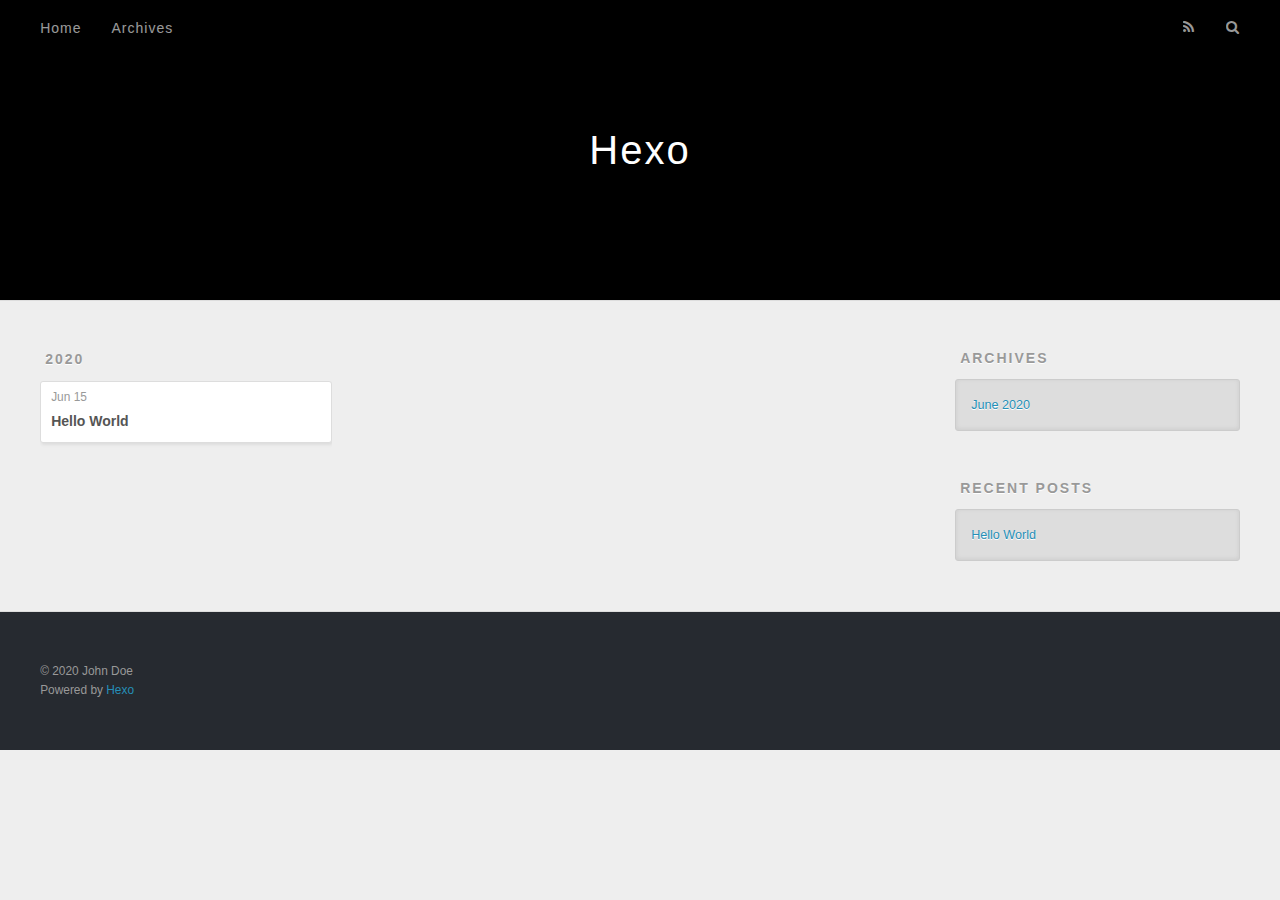
<file: archives/2020/06/index.html>
<!DOCTYPE html>
<html>
<head>
  <meta charset="utf-8">
  

  
  <title>Archives: 2020/6 | Hexo</title>
  <meta name="viewport" content="width=device-width, initial-scale=1, maximum-scale=1">
  <meta property="og:type" content="website">
<meta property="og:title" content="Hexo">
<meta property="og:url" content="http://yoursite.com/archives/2020/06/index.html">
<meta property="og:site_name" content="Hexo">
<meta property="og:locale" content="en_US">
<meta property="article:author" content="John Doe">
<meta name="twitter:card" content="summary">
  
    <link rel="alternate" href="/atom.xml" title="Hexo" type="application/atom+xml">
  
  
    <link rel="icon" href="/favicon.png">
  
  
    <link href="//fonts.googleapis.com/css?family=Source+Code+Pro" rel="stylesheet" type="text/css">
  
  
<link rel="stylesheet" href="/css/style.css">

<meta name="generator" content="Hexo 4.2.1"></head>

<body>
  <div id="container">
    <div id="wrap">
      <header id="header">
  <div id="banner"></div>
  <div id="header-outer" class="outer">
    <div id="header-title" class="inner">
      <h1 id="logo-wrap">
        <a href="/" id="logo">Hexo</a>
      </h1>
      
    </div>
    <div id="header-inner" class="inner">
      <nav id="main-nav">
        <a id="main-nav-toggle" class="nav-icon"></a>
        
          <a class="main-nav-link" href="/">Home</a>
        
          <a class="main-nav-link" href="/archives">Archives</a>
        
      </nav>
      <nav id="sub-nav">
        
          <a id="nav-rss-link" class="nav-icon" href="/atom.xml" title="RSS Feed"></a>
        
        <a id="nav-search-btn" class="nav-icon" title="Search"></a>
      </nav>
      <div id="search-form-wrap">
        <form action="//google.com/search" method="get" accept-charset="UTF-8" class="search-form"><input type="search" name="q" class="search-form-input" placeholder="Search"><button type="submit" class="search-form-submit">&#xF002;</button><input type="hidden" name="sitesearch" value="http://yoursite.com"></form>
      </div>
    </div>
  </div>
</header>
      <div class="outer">
        <section id="main">
  
  
    
    
      
      
      <section class="archives-wrap">
        <div class="archive-year-wrap">
          <a href="/archives/2020" class="archive-year">2020</a>
        </div>
        <div class="archives">
    
    <article class="archive-article archive-type-post">
  <div class="archive-article-inner">
    <header class="archive-article-header">
      <a href="/2020/06/15/hello-world/" class="archive-article-date">
  <time datetime="2020-06-15T11:54:27.257Z" itemprop="datePublished">Jun 15</time>
</a>
      
  
    <h1 itemprop="name">
      <a class="archive-article-title" href="/2020/06/15/hello-world/">Hello World</a>
    </h1>
  

    </header>
  </div>
</article>
  
  
    </div></section>
  


</section>
        
          <aside id="sidebar">
  
    

  
    

  
    
  
    
  <div class="widget-wrap">
    <h3 class="widget-title">Archives</h3>
    <div class="widget">
      <ul class="archive-list"><li class="archive-list-item"><a class="archive-list-link" href="/archives/2020/06/">June 2020</a></li></ul>
    </div>
  </div>


  
    
  <div class="widget-wrap">
    <h3 class="widget-title">Recent Posts</h3>
    <div class="widget">
      <ul>
        
          <li>
            <a href="/2020/06/15/hello-world/">Hello World</a>
          </li>
        
      </ul>
    </div>
  </div>

  
</aside>
        
      </div>
      <footer id="footer">
  
  <div class="outer">
    <div id="footer-info" class="inner">
      &copy; 2020 John Doe<br>
      Powered by <a href="http://hexo.io/" target="_blank">Hexo</a>
    </div>
  </div>
</footer>
    </div>
    <nav id="mobile-nav">
  
    <a href="/" class="mobile-nav-link">Home</a>
  
    <a href="/archives" class="mobile-nav-link">Archives</a>
  
</nav>
    

<script src="//ajax.googleapis.com/ajax/libs/jquery/2.0.3/jquery.min.js"></script>


  
<link rel="stylesheet" href="/fancybox/jquery.fancybox.css">

  
<script src="/fancybox/jquery.fancybox.pack.js"></script>




<script src="/js/script.js"></script>




  </div>
</body>
</html>
</file>
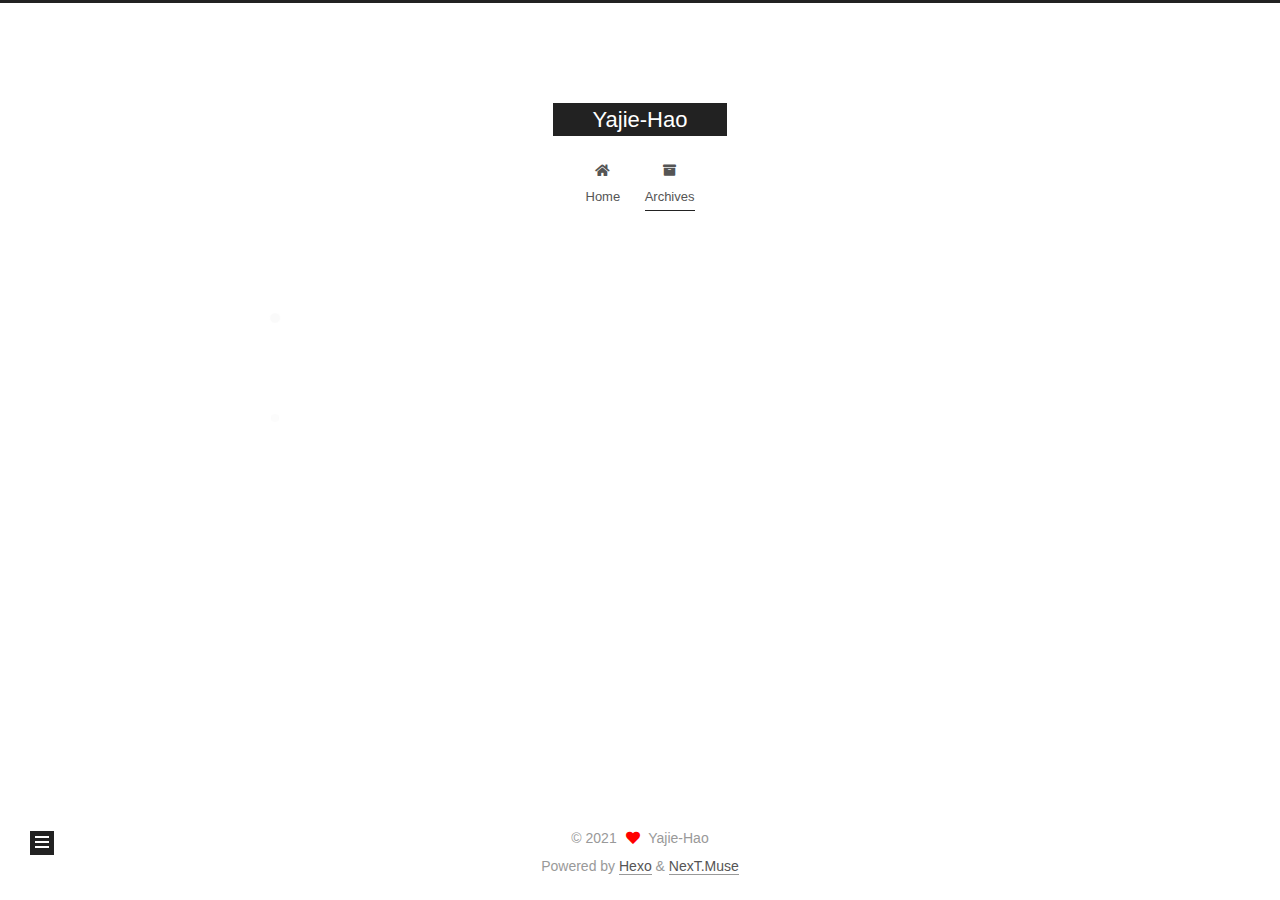
<file: archives/2021/10/index.html>
<!DOCTYPE html>
<html lang="en">
<head>
  <meta charset="UTF-8">
<meta name="viewport" content="width=device-width, initial-scale=1, maximum-scale=2">
<meta name="theme-color" content="#222">
<meta name="generator" content="Hexo 5.4.0">
  <link rel="apple-touch-icon" sizes="180x180" href="/images/apple-touch-icon-next.png">
  <link rel="icon" type="image/png" sizes="32x32" href="/images/favicon-32x32-next.png">
  <link rel="icon" type="image/png" sizes="16x16" href="/images/favicon-16x16-next.png">
  <link rel="mask-icon" href="/images/logo.svg" color="#222">

<link rel="stylesheet" href="/css/main.css">


<link rel="stylesheet" href="/lib/font-awesome/css/all.min.css">

<script id="hexo-configurations">
    var NexT = window.NexT || {};
    var CONFIG = {"hostname":"example.com","root":"/","scheme":"Muse","version":"7.8.0","exturl":false,"sidebar":{"position":"left","display":"post","padding":18,"offset":12,"onmobile":false},"copycode":{"enable":false,"show_result":false,"style":null},"back2top":{"enable":true,"sidebar":false,"scrollpercent":false},"bookmark":{"enable":false,"color":"#222","save":"auto"},"fancybox":false,"mediumzoom":false,"lazyload":false,"pangu":false,"comments":{"style":"tabs","active":null,"storage":true,"lazyload":false,"nav":null},"algolia":{"hits":{"per_page":10},"labels":{"input_placeholder":"Search for Posts","hits_empty":"We didn't find any results for the search: ${query}","hits_stats":"${hits} results found in ${time} ms"}},"localsearch":{"enable":false,"trigger":"auto","top_n_per_article":1,"unescape":false,"preload":false},"motion":{"enable":true,"async":false,"transition":{"post_block":"fadeIn","post_header":"slideDownIn","post_body":"slideDownIn","coll_header":"slideLeftIn","sidebar":"slideUpIn"}}};
  </script>

  <meta property="og:type" content="website">
<meta property="og:title" content="Yajie-Hao">
<meta property="og:url" content="http://example.com/archives/2021/10/index.html">
<meta property="og:site_name" content="Yajie-Hao">
<meta property="og:locale" content="en_US">
<meta property="article:author" content="Yajie-Hao">
<meta name="twitter:card" content="summary">

<link rel="canonical" href="http://example.com/archives/2021/10/">


<script id="page-configurations">
  // https://hexo.io/docs/variables.html
  CONFIG.page = {
    sidebar: "",
    isHome : false,
    isPost : false,
    lang   : 'en'
  };
</script>

  <title>Archive | Yajie-Hao</title>
  






  <noscript>
  <style>
  .use-motion .brand,
  .use-motion .menu-item,
  .sidebar-inner,
  .use-motion .post-block,
  .use-motion .pagination,
  .use-motion .comments,
  .use-motion .post-header,
  .use-motion .post-body,
  .use-motion .collection-header { opacity: initial; }

  .use-motion .site-title,
  .use-motion .site-subtitle {
    opacity: initial;
    top: initial;
  }

  .use-motion .logo-line-before i { left: initial; }
  .use-motion .logo-line-after i { right: initial; }
  </style>
</noscript>

</head>

<body itemscope itemtype="http://schema.org/WebPage">
  <div class="container use-motion">
    <div class="headband"></div>

    <header class="header" itemscope itemtype="http://schema.org/WPHeader">
      <div class="header-inner"><div class="site-brand-container">
  <div class="site-nav-toggle">
    <div class="toggle" aria-label="Toggle navigation bar">
      <span class="toggle-line toggle-line-first"></span>
      <span class="toggle-line toggle-line-middle"></span>
      <span class="toggle-line toggle-line-last"></span>
    </div>
  </div>

  <div class="site-meta">

    <a href="/" class="brand" rel="start">
      <span class="logo-line-before"><i></i></span>
      <h1 class="site-title">Yajie-Hao</h1>
      <span class="logo-line-after"><i></i></span>
    </a>
  </div>

  <div class="site-nav-right">
    <div class="toggle popup-trigger">
    </div>
  </div>
</div>




<nav class="site-nav">
  <ul id="menu" class="main-menu menu">
        <li class="menu-item menu-item-home">

    <a href="/" rel="section"><i class="fa fa-home fa-fw"></i>Home</a>

  </li>
        <li class="menu-item menu-item-archives">

    <a href="/archives/" rel="section"><i class="fa fa-archive fa-fw"></i>Archives</a>

  </li>
  </ul>
</nav>




</div>
    </header>

    
  <div class="back-to-top">
    <i class="fa fa-arrow-up"></i>
    <span>0%</span>
  </div>


    <main class="main">
      <div class="main-inner">
        <div class="content-wrap">
          

          <div class="content archive">
            

  
  
  
  <div class="post-block">
    <div class="posts-collapse">
      <div class="collection-title">
        <span class="collection-header">Um..! 1 post. Keep on posting.</span>
      </div>

      
    <div class="collection-year">
      <span class="collection-header">2021</span>
    </div>

  <article itemscope itemtype="http://schema.org/Article">
    <header class="post-header">

      <div class="post-meta">
        <time itemprop="dateCreated"
              datetime="2021-10-04T18:12:53+08:00"
              content="2021-10-04">
          10-04
        </time>
      </div>

      <div class="post-title">
          <a class="post-title-link" href="/2021/10/04/HelloWord/" itemprop="url">
            <span itemprop="name">HelloWord</span>
          </a>
      </div>

    </header>
  </article>


    </div>
  </div>
  
  
  

  



          </div>
          

<script>
  window.addEventListener('tabs:register', () => {
    let { activeClass } = CONFIG.comments;
    if (CONFIG.comments.storage) {
      activeClass = localStorage.getItem('comments_active') || activeClass;
    }
    if (activeClass) {
      let activeTab = document.querySelector(`a[href="#comment-${activeClass}"]`);
      if (activeTab) {
        activeTab.click();
      }
    }
  });
  if (CONFIG.comments.storage) {
    window.addEventListener('tabs:click', event => {
      if (!event.target.matches('.tabs-comment .tab-content .tab-pane')) return;
      let commentClass = event.target.classList[1];
      localStorage.setItem('comments_active', commentClass);
    });
  }
</script>

        </div>
          
  
  <div class="toggle sidebar-toggle">
    <span class="toggle-line toggle-line-first"></span>
    <span class="toggle-line toggle-line-middle"></span>
    <span class="toggle-line toggle-line-last"></span>
  </div>

  <aside class="sidebar">
    <div class="sidebar-inner">

      <ul class="sidebar-nav motion-element">
        <li class="sidebar-nav-toc">
          Table of Contents
        </li>
        <li class="sidebar-nav-overview">
          Overview
        </li>
      </ul>

      <!--noindex-->
      <div class="post-toc-wrap sidebar-panel">
      </div>
      <!--/noindex-->

      <div class="site-overview-wrap sidebar-panel">
        <div class="site-author motion-element" itemprop="author" itemscope itemtype="http://schema.org/Person">
  <p class="site-author-name" itemprop="name">Yajie-Hao</p>
  <div class="site-description" itemprop="description"></div>
</div>
<div class="site-state-wrap motion-element">
  <nav class="site-state">
      <div class="site-state-item site-state-posts">
          <a href="/archives/">
        
          <span class="site-state-item-count">1</span>
          <span class="site-state-item-name">posts</span>
        </a>
      </div>
      <div class="site-state-item site-state-tags">
        <span class="site-state-item-count">1</span>
        <span class="site-state-item-name">tags</span>
      </div>
  </nav>
</div>



      </div>

    </div>
  </aside>
  <div id="sidebar-dimmer"></div>


      </div>
    </main>

    <footer class="footer">
      <div class="footer-inner">
        

        

<div class="copyright">
  
  &copy; 
  <span itemprop="copyrightYear">2021</span>
  <span class="with-love">
    <i class="fa fa-heart"></i>
  </span>
  <span class="author" itemprop="copyrightHolder">Yajie-Hao</span>
</div>
  <div class="powered-by">Powered by <a href="https://hexo.io/" class="theme-link" rel="noopener" target="_blank">Hexo</a> & <a href="https://muse.theme-next.org/" class="theme-link" rel="noopener" target="_blank">NexT.Muse</a>
  </div>

        








      </div>
    </footer>
  </div>

  
  <script src="/lib/anime.min.js"></script>
  <script src="/lib/velocity/velocity.min.js"></script>
  <script src="/lib/velocity/velocity.ui.min.js"></script>

<script src="/js/utils.js"></script>

<script src="/js/motion.js"></script>


<script src="/js/schemes/muse.js"></script>


<script src="/js/next-boot.js"></script>




  















  

  

</body>
</html>
</file>
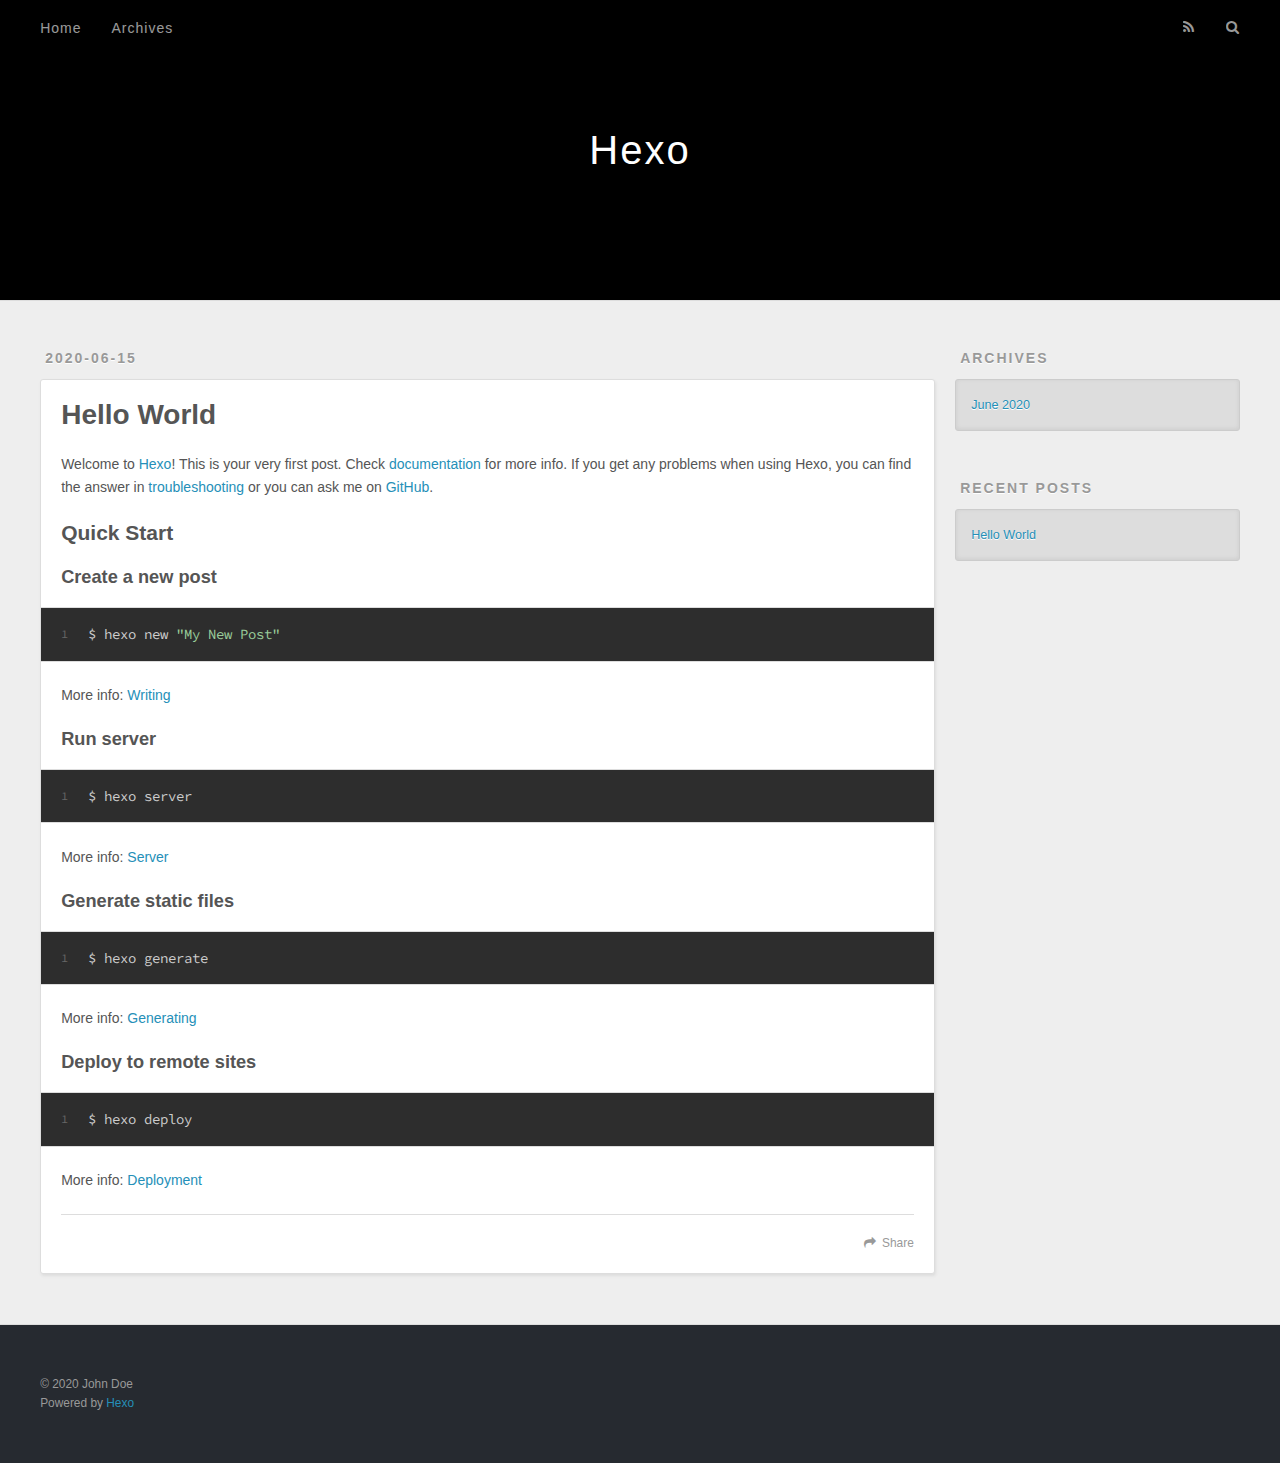
<file: 2020/06/15/hello-world/index.html>
<!DOCTYPE html>
<html>
<head>
  <meta charset="utf-8">
  

  
  <title>Hello World | Hexo</title>
  <meta name="viewport" content="width=device-width, initial-scale=1, maximum-scale=1">
  <meta name="description" content="Welcome to Hexo! This is your very first post. Check documentation for more info. If you get any problems when using Hexo, you can find the answer in troubleshooting or you can ask me on GitHub. Quick">
<meta property="og:type" content="article">
<meta property="og:title" content="Hello World">
<meta property="og:url" content="http://yoursite.com/2020/06/15/hello-world/index.html">
<meta property="og:site_name" content="Hexo">
<meta property="og:description" content="Welcome to Hexo! This is your very first post. Check documentation for more info. If you get any problems when using Hexo, you can find the answer in troubleshooting or you can ask me on GitHub. Quick">
<meta property="og:locale" content="en_US">
<meta property="article:published_time" content="2020-06-15T11:54:27.257Z">
<meta property="article:modified_time" content="2020-06-15T11:54:27.258Z">
<meta property="article:author" content="John Doe">
<meta name="twitter:card" content="summary">
  
    <link rel="alternate" href="/atom.xml" title="Hexo" type="application/atom+xml">
  
  
    <link rel="icon" href="/favicon.png">
  
  
    <link href="//fonts.googleapis.com/css?family=Source+Code+Pro" rel="stylesheet" type="text/css">
  
  
<link rel="stylesheet" href="/css/style.css">

<meta name="generator" content="Hexo 4.2.1"></head>

<body>
  <div id="container">
    <div id="wrap">
      <header id="header">
  <div id="banner"></div>
  <div id="header-outer" class="outer">
    <div id="header-title" class="inner">
      <h1 id="logo-wrap">
        <a href="/" id="logo">Hexo</a>
      </h1>
      
    </div>
    <div id="header-inner" class="inner">
      <nav id="main-nav">
        <a id="main-nav-toggle" class="nav-icon"></a>
        
          <a class="main-nav-link" href="/">Home</a>
        
          <a class="main-nav-link" href="/archives">Archives</a>
        
      </nav>
      <nav id="sub-nav">
        
          <a id="nav-rss-link" class="nav-icon" href="/atom.xml" title="RSS Feed"></a>
        
        <a id="nav-search-btn" class="nav-icon" title="Search"></a>
      </nav>
      <div id="search-form-wrap">
        <form action="//google.com/search" method="get" accept-charset="UTF-8" class="search-form"><input type="search" name="q" class="search-form-input" placeholder="Search"><button type="submit" class="search-form-submit">&#xF002;</button><input type="hidden" name="sitesearch" value="http://yoursite.com"></form>
      </div>
    </div>
  </div>
</header>
      <div class="outer">
        <section id="main"><article id="post-hello-world" class="article article-type-post" itemscope itemprop="blogPost">
  <div class="article-meta">
    <a href="/2020/06/15/hello-world/" class="article-date">
  <time datetime="2020-06-15T11:54:27.257Z" itemprop="datePublished">2020-06-15</time>
</a>
    
  </div>
  <div class="article-inner">
    
    
      <header class="article-header">
        
  
    <h1 class="article-title" itemprop="name">
      Hello World
    </h1>
  

      </header>
    
    <div class="article-entry" itemprop="articleBody">
      
        <p>Welcome to <a href="https://hexo.io/" target="_blank" rel="noopener">Hexo</a>! This is your very first post. Check <a href="https://hexo.io/docs/" target="_blank" rel="noopener">documentation</a> for more info. If you get any problems when using Hexo, you can find the answer in <a href="https://hexo.io/docs/troubleshooting.html" target="_blank" rel="noopener">troubleshooting</a> or you can ask me on <a href="https://github.com/hexojs/hexo/issues" target="_blank" rel="noopener">GitHub</a>.</p>
<h2 id="Quick-Start"><a href="#Quick-Start" class="headerlink" title="Quick Start"></a>Quick Start</h2><h3 id="Create-a-new-post"><a href="#Create-a-new-post" class="headerlink" title="Create a new post"></a>Create a new post</h3><figure class="highlight bash"><table><tr><td class="gutter"><pre><span class="line">1</span><br></pre></td><td class="code"><pre><span class="line">$ hexo new <span class="string">"My New Post"</span></span><br></pre></td></tr></table></figure>

<p>More info: <a href="https://hexo.io/docs/writing.html" target="_blank" rel="noopener">Writing</a></p>
<h3 id="Run-server"><a href="#Run-server" class="headerlink" title="Run server"></a>Run server</h3><figure class="highlight bash"><table><tr><td class="gutter"><pre><span class="line">1</span><br></pre></td><td class="code"><pre><span class="line">$ hexo server</span><br></pre></td></tr></table></figure>

<p>More info: <a href="https://hexo.io/docs/server.html" target="_blank" rel="noopener">Server</a></p>
<h3 id="Generate-static-files"><a href="#Generate-static-files" class="headerlink" title="Generate static files"></a>Generate static files</h3><figure class="highlight bash"><table><tr><td class="gutter"><pre><span class="line">1</span><br></pre></td><td class="code"><pre><span class="line">$ hexo generate</span><br></pre></td></tr></table></figure>

<p>More info: <a href="https://hexo.io/docs/generating.html" target="_blank" rel="noopener">Generating</a></p>
<h3 id="Deploy-to-remote-sites"><a href="#Deploy-to-remote-sites" class="headerlink" title="Deploy to remote sites"></a>Deploy to remote sites</h3><figure class="highlight bash"><table><tr><td class="gutter"><pre><span class="line">1</span><br></pre></td><td class="code"><pre><span class="line">$ hexo deploy</span><br></pre></td></tr></table></figure>

<p>More info: <a href="https://hexo.io/docs/one-command-deployment.html" target="_blank" rel="noopener">Deployment</a></p>

      
    </div>
    <footer class="article-footer">
      <a data-url="http://yoursite.com/2020/06/15/hello-world/" data-id="ckbh874j600007kud7b8me8uk" class="article-share-link">Share</a>
      
      
    </footer>
  </div>
  
    
  
</article>

</section>
        
          <aside id="sidebar">
  
    

  
    

  
    
  
    
  <div class="widget-wrap">
    <h3 class="widget-title">Archives</h3>
    <div class="widget">
      <ul class="archive-list"><li class="archive-list-item"><a class="archive-list-link" href="/archives/2020/06/">June 2020</a></li></ul>
    </div>
  </div>


  
    
  <div class="widget-wrap">
    <h3 class="widget-title">Recent Posts</h3>
    <div class="widget">
      <ul>
        
          <li>
            <a href="/2020/06/15/hello-world/">Hello World</a>
          </li>
        
      </ul>
    </div>
  </div>

  
</aside>
        
      </div>
      <footer id="footer">
  
  <div class="outer">
    <div id="footer-info" class="inner">
      &copy; 2020 John Doe<br>
      Powered by <a href="http://hexo.io/" target="_blank">Hexo</a>
    </div>
  </div>
</footer>
    </div>
    <nav id="mobile-nav">
  
    <a href="/" class="mobile-nav-link">Home</a>
  
    <a href="/archives" class="mobile-nav-link">Archives</a>
  
</nav>
    

<script src="//ajax.googleapis.com/ajax/libs/jquery/2.0.3/jquery.min.js"></script>


  
<link rel="stylesheet" href="/fancybox/jquery.fancybox.css">

  
<script src="/fancybox/jquery.fancybox.pack.js"></script>




<script src="/js/script.js"></script>




  </div>
</body>
</html>
</file>
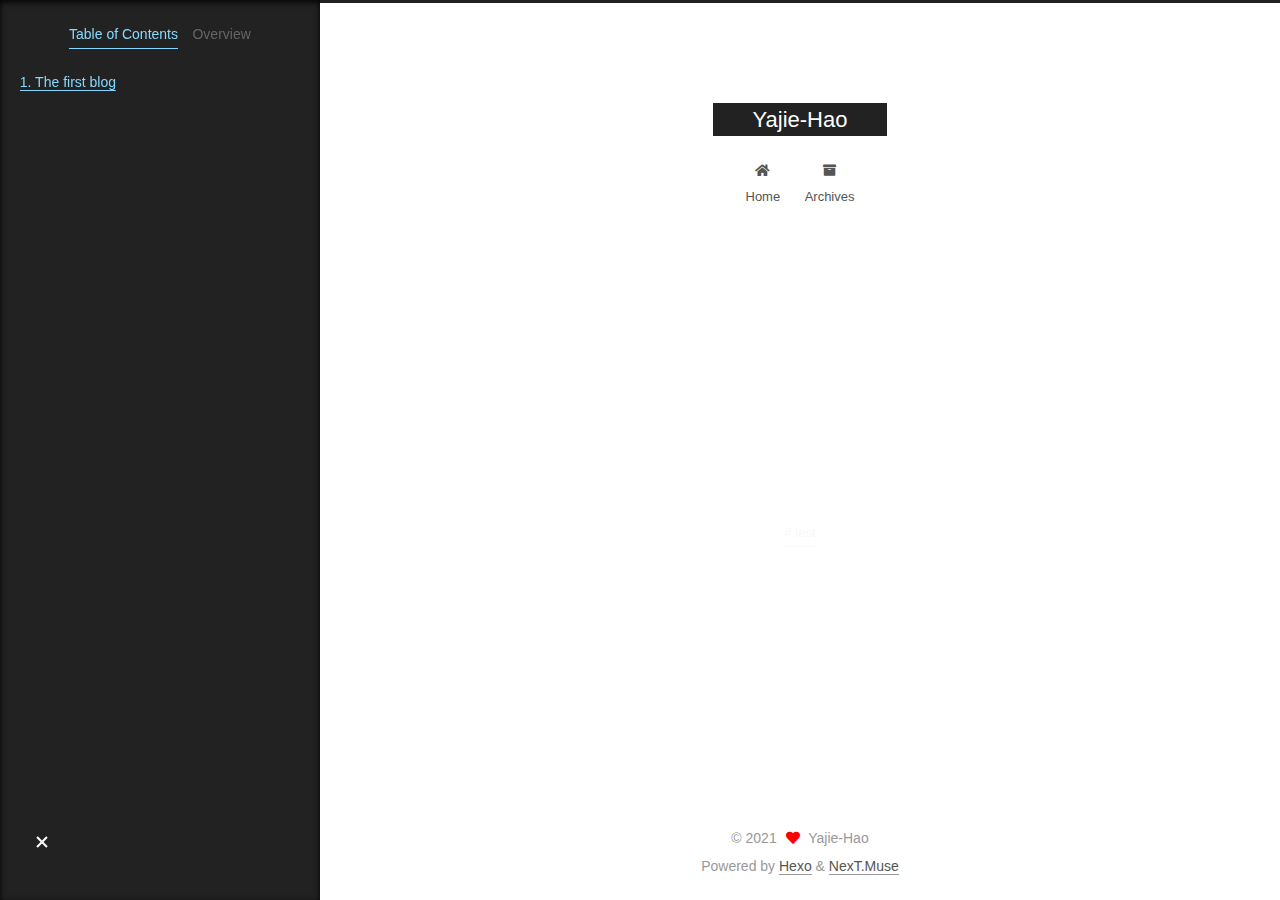
<file: 2021/10/04/HelloWord/index.html>
<!DOCTYPE html>
<html lang="en">
<head>
  <meta charset="UTF-8">
<meta name="viewport" content="width=device-width, initial-scale=1, maximum-scale=2">
<meta name="theme-color" content="#222">
<meta name="generator" content="Hexo 5.4.0">
  <link rel="apple-touch-icon" sizes="180x180" href="/images/apple-touch-icon-next.png">
  <link rel="icon" type="image/png" sizes="32x32" href="/images/favicon-32x32-next.png">
  <link rel="icon" type="image/png" sizes="16x16" href="/images/favicon-16x16-next.png">
  <link rel="mask-icon" href="/images/logo.svg" color="#222">

<link rel="stylesheet" href="/css/main.css">


<link rel="stylesheet" href="/lib/font-awesome/css/all.min.css">

<script id="hexo-configurations">
    var NexT = window.NexT || {};
    var CONFIG = {"hostname":"example.com","root":"/","scheme":"Muse","version":"7.8.0","exturl":false,"sidebar":{"position":"left","display":"post","padding":18,"offset":12,"onmobile":false},"copycode":{"enable":false,"show_result":false,"style":null},"back2top":{"enable":true,"sidebar":false,"scrollpercent":false},"bookmark":{"enable":false,"color":"#222","save":"auto"},"fancybox":false,"mediumzoom":false,"lazyload":false,"pangu":false,"comments":{"style":"tabs","active":null,"storage":true,"lazyload":false,"nav":null},"algolia":{"hits":{"per_page":10},"labels":{"input_placeholder":"Search for Posts","hits_empty":"We didn't find any results for the search: ${query}","hits_stats":"${hits} results found in ${time} ms"}},"localsearch":{"enable":false,"trigger":"auto","top_n_per_article":1,"unescape":false,"preload":false},"motion":{"enable":true,"async":false,"transition":{"post_block":"fadeIn","post_header":"slideDownIn","post_body":"slideDownIn","coll_header":"slideLeftIn","sidebar":"slideUpIn"}}};
  </script>

  <meta name="description" content="The first blog">
<meta property="og:type" content="article">
<meta property="og:title" content="HelloWord">
<meta property="og:url" content="http://example.com/2021/10/04/HelloWord/index.html">
<meta property="og:site_name" content="Yajie-Hao">
<meta property="og:description" content="The first blog">
<meta property="og:locale" content="en_US">
<meta property="article:published_time" content="2021-10-04T10:12:53.000Z">
<meta property="article:modified_time" content="2021-10-04T10:14:25.094Z">
<meta property="article:author" content="Yajie-Hao">
<meta property="article:tag" content="test">
<meta name="twitter:card" content="summary">

<link rel="canonical" href="http://example.com/2021/10/04/HelloWord/">


<script id="page-configurations">
  // https://hexo.io/docs/variables.html
  CONFIG.page = {
    sidebar: "",
    isHome : false,
    isPost : true,
    lang   : 'en'
  };
</script>

  <title>HelloWord | Yajie-Hao</title>
  






  <noscript>
  <style>
  .use-motion .brand,
  .use-motion .menu-item,
  .sidebar-inner,
  .use-motion .post-block,
  .use-motion .pagination,
  .use-motion .comments,
  .use-motion .post-header,
  .use-motion .post-body,
  .use-motion .collection-header { opacity: initial; }

  .use-motion .site-title,
  .use-motion .site-subtitle {
    opacity: initial;
    top: initial;
  }

  .use-motion .logo-line-before i { left: initial; }
  .use-motion .logo-line-after i { right: initial; }
  </style>
</noscript>

</head>

<body itemscope itemtype="http://schema.org/WebPage">
  <div class="container use-motion">
    <div class="headband"></div>

    <header class="header" itemscope itemtype="http://schema.org/WPHeader">
      <div class="header-inner"><div class="site-brand-container">
  <div class="site-nav-toggle">
    <div class="toggle" aria-label="Toggle navigation bar">
      <span class="toggle-line toggle-line-first"></span>
      <span class="toggle-line toggle-line-middle"></span>
      <span class="toggle-line toggle-line-last"></span>
    </div>
  </div>

  <div class="site-meta">

    <a href="/" class="brand" rel="start">
      <span class="logo-line-before"><i></i></span>
      <h1 class="site-title">Yajie-Hao</h1>
      <span class="logo-line-after"><i></i></span>
    </a>
  </div>

  <div class="site-nav-right">
    <div class="toggle popup-trigger">
    </div>
  </div>
</div>




<nav class="site-nav">
  <ul id="menu" class="main-menu menu">
        <li class="menu-item menu-item-home">

    <a href="/" rel="section"><i class="fa fa-home fa-fw"></i>Home</a>

  </li>
        <li class="menu-item menu-item-archives">

    <a href="/archives/" rel="section"><i class="fa fa-archive fa-fw"></i>Archives</a>

  </li>
  </ul>
</nav>




</div>
    </header>

    
  <div class="back-to-top">
    <i class="fa fa-arrow-up"></i>
    <span>0%</span>
  </div>


    <main class="main">
      <div class="main-inner">
        <div class="content-wrap">
          

          <div class="content post posts-expand">
            

    
  
  
  <article itemscope itemtype="http://schema.org/Article" class="post-block" lang="en">
    <link itemprop="mainEntityOfPage" href="http://example.com/2021/10/04/HelloWord/">

    <span hidden itemprop="author" itemscope itemtype="http://schema.org/Person">
      <meta itemprop="image" content="/images/avatar.gif">
      <meta itemprop="name" content="Yajie-Hao">
      <meta itemprop="description" content="">
    </span>

    <span hidden itemprop="publisher" itemscope itemtype="http://schema.org/Organization">
      <meta itemprop="name" content="Yajie-Hao">
    </span>
      <header class="post-header">
        <h1 class="post-title" itemprop="name headline">
          HelloWord
        </h1>

        <div class="post-meta">
            <span class="post-meta-item">
              <span class="post-meta-item-icon">
                <i class="far fa-calendar"></i>
              </span>
              <span class="post-meta-item-text">Posted on</span>
              

              <time title="Created: 2021-10-04 18:12:53 / Modified: 18:14:25" itemprop="dateCreated datePublished" datetime="2021-10-04T18:12:53+08:00">2021-10-04</time>
            </span>

          

        </div>
      </header>

    
    
    
    <div class="post-body" itemprop="articleBody">

      
        <h2 id="The-first-blog"><a href="#The-first-blog" class="headerlink" title="The first blog"></a>The first blog</h2>
    </div>

    
    
    

      <footer class="post-footer">
          <div class="post-tags">
              <a href="/tags/test/" rel="tag"># test</a>
          </div>

        


        
      </footer>
    
  </article>
  
  
  



          </div>
          

<script>
  window.addEventListener('tabs:register', () => {
    let { activeClass } = CONFIG.comments;
    if (CONFIG.comments.storage) {
      activeClass = localStorage.getItem('comments_active') || activeClass;
    }
    if (activeClass) {
      let activeTab = document.querySelector(`a[href="#comment-${activeClass}"]`);
      if (activeTab) {
        activeTab.click();
      }
    }
  });
  if (CONFIG.comments.storage) {
    window.addEventListener('tabs:click', event => {
      if (!event.target.matches('.tabs-comment .tab-content .tab-pane')) return;
      let commentClass = event.target.classList[1];
      localStorage.setItem('comments_active', commentClass);
    });
  }
</script>

        </div>
          
  
  <div class="toggle sidebar-toggle">
    <span class="toggle-line toggle-line-first"></span>
    <span class="toggle-line toggle-line-middle"></span>
    <span class="toggle-line toggle-line-last"></span>
  </div>

  <aside class="sidebar">
    <div class="sidebar-inner">

      <ul class="sidebar-nav motion-element">
        <li class="sidebar-nav-toc">
          Table of Contents
        </li>
        <li class="sidebar-nav-overview">
          Overview
        </li>
      </ul>

      <!--noindex-->
      <div class="post-toc-wrap sidebar-panel">
          <div class="post-toc motion-element"><ol class="nav"><li class="nav-item nav-level-2"><a class="nav-link" href="#The-first-blog"><span class="nav-number">1.</span> <span class="nav-text">The first blog</span></a></li></ol></div>
      </div>
      <!--/noindex-->

      <div class="site-overview-wrap sidebar-panel">
        <div class="site-author motion-element" itemprop="author" itemscope itemtype="http://schema.org/Person">
  <p class="site-author-name" itemprop="name">Yajie-Hao</p>
  <div class="site-description" itemprop="description"></div>
</div>
<div class="site-state-wrap motion-element">
  <nav class="site-state">
      <div class="site-state-item site-state-posts">
          <a href="/archives/">
        
          <span class="site-state-item-count">1</span>
          <span class="site-state-item-name">posts</span>
        </a>
      </div>
      <div class="site-state-item site-state-tags">
        <span class="site-state-item-count">1</span>
        <span class="site-state-item-name">tags</span>
      </div>
  </nav>
</div>



      </div>

    </div>
  </aside>
  <div id="sidebar-dimmer"></div>


      </div>
    </main>

    <footer class="footer">
      <div class="footer-inner">
        

        

<div class="copyright">
  
  &copy; 
  <span itemprop="copyrightYear">2021</span>
  <span class="with-love">
    <i class="fa fa-heart"></i>
  </span>
  <span class="author" itemprop="copyrightHolder">Yajie-Hao</span>
</div>
  <div class="powered-by">Powered by <a href="https://hexo.io/" class="theme-link" rel="noopener" target="_blank">Hexo</a> & <a href="https://muse.theme-next.org/" class="theme-link" rel="noopener" target="_blank">NexT.Muse</a>
  </div>

        








      </div>
    </footer>
  </div>

  
  <script src="/lib/anime.min.js"></script>
  <script src="/lib/velocity/velocity.min.js"></script>
  <script src="/lib/velocity/velocity.ui.min.js"></script>

<script src="/js/utils.js"></script>

<script src="/js/motion.js"></script>


<script src="/js/schemes/muse.js"></script>


<script src="/js/next-boot.js"></script>




  















  

  

</body>
</html>
</file>
<file: css/main.css>
:root {
  --body-bg-color: #fff;
  --content-bg-color: #fff;
  --card-bg-color: #f5f5f5;
  --text-color: #555;
  --blockquote-color: #666;
  --link-color: #555;
  --link-hover-color: #222;
  --brand-color: #fff;
  --brand-hover-color: #fff;
  --table-row-odd-bg-color: #f9f9f9;
  --table-row-hover-bg-color: #f5f5f5;
  --menu-item-bg-color: #f5f5f5;
  --btn-default-bg: #222;
  --btn-default-color: #fff;
  --btn-default-border-color: #222;
  --btn-default-hover-bg: #fff;
  --btn-default-hover-color: #222;
  --btn-default-hover-border-color: #222;
}
html {
  line-height: 1.15; /* 1 */
  -webkit-text-size-adjust: 100%; /* 2 */
}
body {
  margin: 0;
}
main {
  display: block;
}
h1 {
  font-size: 2em;
  margin: 0.67em 0;
}
hr {
  box-sizing: content-box; /* 1 */
  height: 0; /* 1 */
  overflow: visible; /* 2 */
}
pre {
  font-family: monospace, monospace; /* 1 */
  font-size: 1em; /* 2 */
}
a {
  background: transparent;
}
abbr[title] {
  border-bottom: none; /* 1 */
  text-decoration: underline; /* 2 */
  text-decoration: underline dotted; /* 2 */
}
b,
strong {
  font-weight: bolder;
}
code,
kbd,
samp {
  font-family: monospace, monospace; /* 1 */
  font-size: 1em; /* 2 */
}
small {
  font-size: 80%;
}
sub,
sup {
  font-size: 75%;
  line-height: 0;
  position: relative;
  vertical-align: baseline;
}
sub {
  bottom: -0.25em;
}
sup {
  top: -0.5em;
}
img {
  border-style: none;
}
button,
input,
optgroup,
select,
textarea {
  font-family: inherit; /* 1 */
  font-size: 100%; /* 1 */
  line-height: 1.15; /* 1 */
  margin: 0; /* 2 */
}
button,
input {
/* 1 */
  overflow: visible;
}
button,
select {
/* 1 */
  text-transform: none;
}
button,
[type='button'],
[type='reset'],
[type='submit'] {
  -webkit-appearance: button;
}
button::-moz-focus-inner,
[type='button']::-moz-focus-inner,
[type='reset']::-moz-focus-inner,
[type='submit']::-moz-focus-inner {
  border-style: none;
  padding: 0;
}
button:-moz-focusring,
[type='button']:-moz-focusring,
[type='reset']:-moz-focusring,
[type='submit']:-moz-focusring {
  outline: 1px dotted ButtonText;
}
fieldset {
  padding: 0.35em 0.75em 0.625em;
}
legend {
  box-sizing: border-box; /* 1 */
  color: inherit; /* 2 */
  display: table; /* 1 */
  max-width: 100%; /* 1 */
  padding: 0; /* 3 */
  white-space: normal; /* 1 */
}
progress {
  vertical-align: baseline;
}
textarea {
  overflow: auto;
}
[type='checkbox'],
[type='radio'] {
  box-sizing: border-box; /* 1 */
  padding: 0; /* 2 */
}
[type='number']::-webkit-inner-spin-button,
[type='number']::-webkit-outer-spin-button {
  height: auto;
}
[type='search'] {
  outline-offset: -2px; /* 2 */
  -webkit-appearance: textfield; /* 1 */
}
[type='search']::-webkit-search-decoration {
  -webkit-appearance: none;
}
::-webkit-file-upload-button {
  font: inherit; /* 2 */
  -webkit-appearance: button; /* 1 */
}
details {
  display: block;
}
summary {
  display: list-item;
}
template {
  display: none;
}
[hidden] {
  display: none;
}
::selection {
  background: #262a30;
  color: #eee;
}
html,
body {
  height: 100%;
}
body {
  background: var(--body-bg-color);
  color: var(--text-color);
  font-family: 'Lato', "PingFang SC", "Microsoft YaHei", sans-serif;
  font-size: 1em;
  line-height: 2;
}
@media (max-width: 991px) {
  body {
    padding-left: 0 !important;
    padding-right: 0 !important;
  }
}
h1,
h2,
h3,
h4,
h5,
h6 {
  font-family: 'Lato', "PingFang SC", "Microsoft YaHei", sans-serif;
  font-weight: bold;
  line-height: 1.5;
  margin: 20px 0 15px;
}
h1 {
  font-size: 1.5em;
}
h2 {
  font-size: 1.375em;
}
h3 {
  font-size: 1.25em;
}
h4 {
  font-size: 1.125em;
}
h5 {
  font-size: 1em;
}
h6 {
  font-size: 0.875em;
}
p {
  margin: 0 0 20px 0;
}
a,
span.exturl {
  border-bottom: 1px solid #999;
  color: var(--link-color);
  outline: 0;
  text-decoration: none;
  overflow-wrap: break-word;
  word-wrap: break-word;
  cursor: pointer;
}
a:hover,
span.exturl:hover {
  border-bottom-color: var(--link-hover-color);
  color: var(--link-hover-color);
}
iframe,
img,
video {
  display: block;
  margin-left: auto;
  margin-right: auto;
  max-width: 100%;
}
hr {
  background-image: repeating-linear-gradient(-45deg, #ddd, #ddd 4px, transparent 4px, transparent 8px);
  border: 0;
  height: 3px;
  margin: 40px 0;
}
blockquote {
  border-left: 4px solid #ddd;
  color: var(--blockquote-color);
  margin: 0;
  padding: 0 15px;
}
blockquote cite::before {
  content: '-';
  padding: 0 5px;
}
dt {
  font-weight: bold;
}
dd {
  margin: 0;
  padding: 0;
}
kbd {
  background-color: #f5f5f5;
  background-image: linear-gradient(#eee, #fff, #eee);
  border: 1px solid #ccc;
  border-radius: 0.2em;
  box-shadow: 0.1em 0.1em 0.2em rgba(0,0,0,0.1);
  color: #555;
  font-family: inherit;
  padding: 0.1em 0.3em;
  white-space: nowrap;
}
.table-container {
  overflow: auto;
}
table {
  border-collapse: collapse;
  border-spacing: 0;
  font-size: 0.875em;
  margin: 0 0 20px 0;
  width: 100%;
}
tbody tr:nth-of-type(odd) {
  background: var(--table-row-odd-bg-color);
}
tbody tr:hover {
  background: var(--table-row-hover-bg-color);
}
caption,
th,
td {
  font-weight: normal;
  padding: 8px;
  vertical-align: middle;
}
th,
td {
  border: 1px solid #ddd;
  border-bottom: 3px solid #ddd;
}
th {
  font-weight: 700;
  padding-bottom: 10px;
}
td {
  border-bottom-width: 1px;
}
.btn {
  background: var(--btn-default-bg);
  border: 2px solid var(--btn-default-border-color);
  border-radius: 0;
  color: var(--btn-default-color);
  display: inline-block;
  font-size: 0.875em;
  line-height: 2;
  padding: 0 20px;
  text-decoration: none;
  transition-property: background-color;
  transition-delay: 0s;
  transition-duration: 0.2s;
  transition-timing-function: ease-in-out;
}
.btn:hover {
  background: var(--btn-default-hover-bg);
  border-color: var(--btn-default-hover-border-color);
  color: var(--btn-default-hover-color);
}
.btn + .btn {
  margin: 0 0 8px 8px;
}
.btn .fa-fw {
  text-align: left;
  width: 1.285714285714286em;
}
.toggle {
  line-height: 0;
}
.toggle .toggle-line {
  background: #fff;
  display: inline-block;
  height: 2px;
  left: 0;
  position: relative;
  top: 0;
  transition: all 0.4s;
  vertical-align: top;
  width: 100%;
}
.toggle .toggle-line:not(:first-child) {
  margin-top: 3px;
}
.toggle.toggle-arrow .toggle-line-first {
  left: 50%;
  top: 2px;
  transform: rotate(45deg);
  width: 50%;
}
.toggle.toggle-arrow .toggle-line-middle {
  left: 2px;
  width: 90%;
}
.toggle.toggle-arrow .toggle-line-last {
  left: 50%;
  top: -2px;
  transform: rotate(-45deg);
  width: 50%;
}
.toggle.toggle-close .toggle-line-first {
  transform: rotate(-45deg);
  top: 5px;
}
.toggle.toggle-close .toggle-line-middle {
  opacity: 0;
}
.toggle.toggle-close .toggle-line-last {
  transform: rotate(45deg);
  top: -5px;
}
.highlight,
pre {
  background: #f7f7f7;
  color: #4d4d4c;
  line-height: 1.6;
  margin: 0 auto 20px;
}
pre,
code {
  font-family: consolas, Menlo, monospace, "PingFang SC", "Microsoft YaHei";
}
code {
  background: #eee;
  border-radius: 3px;
  color: #555;
  padding: 2px 4px;
  overflow-wrap: break-word;
  word-wrap: break-word;
}
.highlight *::selection {
  background: #d6d6d6;
}
.highlight pre {
  border: 0;
  margin: 0;
  padding: 10px 0;
}
.highlight table {
  border: 0;
  margin: 0;
  width: auto;
}
.highlight td {
  border: 0;
  padding: 0;
}
.highlight figcaption {
  background: #eff2f3;
  color: #4d4d4c;
  display: flex;
  font-size: 0.875em;
  justify-content: space-between;
  line-height: 1.2;
  padding: 0.5em;
}
.highlight figcaption a {
  color: #4d4d4c;
}
.highlight figcaption a:hover {
  border-bottom-color: #4d4d4c;
}
.highlight .gutter {
  -moz-user-select: none;
  -ms-user-select: none;
  -webkit-user-select: none;
  user-select: none;
}
.highlight .gutter pre {
  background: #eff2f3;
  color: #869194;
  padding-left: 10px;
  padding-right: 10px;
  text-align: right;
}
.highlight .code pre {
  background: #f7f7f7;
  padding-left: 10px;
  width: 100%;
}
.gist table {
  width: auto;
}
.gist table td {
  border: 0;
}
pre {
  overflow: auto;
  padding: 10px;
}
pre code {
  background: none;
  color: #4d4d4c;
  font-size: 0.875em;
  padding: 0;
  text-shadow: none;
}
pre .deletion {
  background: #fdd;
}
pre .addition {
  background: #dfd;
}
pre .meta {
  color: #eab700;
  -moz-user-select: none;
  -ms-user-select: none;
  -webkit-user-select: none;
  user-select: none;
}
pre .comment {
  color: #8e908c;
}
pre .variable,
pre .attribute,
pre .tag,
pre .name,
pre .regexp,
pre .ruby .constant,
pre .xml .tag .title,
pre .xml .pi,
pre .xml .doctype,
pre .html .doctype,
pre .css .id,
pre .css .class,
pre .css .pseudo {
  color: #c82829;
}
pre .number,
pre .preprocessor,
pre .built_in,
pre .builtin-name,
pre .literal,
pre .params,
pre .constant,
pre .command {
  color: #f5871f;
}
pre .ruby .class .title,
pre .css .rules .attribute,
pre .string,
pre .symbol,
pre .value,
pre .inheritance,
pre .header,
pre .ruby .symbol,
pre .xml .cdata,
pre .special,
pre .formula {
  color: #718c00;
}
pre .title,
pre .css .hexcolor {
  color: #3e999f;
}
pre .function,
pre .python .decorator,
pre .python .title,
pre .ruby .function .title,
pre .ruby .title .keyword,
pre .perl .sub,
pre .javascript .title,
pre .coffeescript .title {
  color: #4271ae;
}
pre .keyword,
pre .javascript .function {
  color: #8959a8;
}
.blockquote-center {
  border-left: none;
  margin: 40px 0;
  padding: 0;
  position: relative;
  text-align: center;
}
.blockquote-center .fa {
  display: block;
  opacity: 0.6;
  position: absolute;
  width: 100%;
}
.blockquote-center .fa-quote-left {
  border-top: 1px solid #ccc;
  text-align: left;
  top: -20px;
}
.blockquote-center .fa-quote-right {
  border-bottom: 1px solid #ccc;
  text-align: right;
  bottom: -20px;
}
.blockquote-center p,
.blockquote-center div {
  text-align: center;
}
.post-body .group-picture img {
  margin: 0 auto;
  padding: 0 3px;
}
.group-picture-row {
  margin-bottom: 6px;
  overflow: hidden;
}
.group-picture-column {
  float: left;
  margin-bottom: 10px;
}
.post-body .label {
  color: #555;
  display: inline;
  padding: 0 2px;
}
.post-body .label.default {
  background: #f0f0f0;
}
.post-body .label.primary {
  background: #efe6f7;
}
.post-body .label.info {
  background: #e5f2f8;
}
.post-body .label.success {
  background: #e7f4e9;
}
.post-body .label.warning {
  background: #fcf6e1;
}
.post-body .label.danger {
  background: #fae8eb;
}
.post-body .tabs {
  margin-bottom: 20px;
}
.post-body .tabs,
.tabs-comment {
  display: block;
  padding-top: 10px;
  position: relative;
}
.post-body .tabs ul.nav-tabs,
.tabs-comment ul.nav-tabs {
  display: flex;
  flex-wrap: wrap;
  margin: 0;
  margin-bottom: -1px;
  padding: 0;
}
@media (max-width: 413px) {
  .post-body .tabs ul.nav-tabs,
  .tabs-comment ul.nav-tabs {
    display: block;
    margin-bottom: 5px;
  }
}
.post-body .tabs ul.nav-tabs li.tab,
.tabs-comment ul.nav-tabs li.tab {
  border-bottom: 1px solid #ddd;
  border-left: 1px solid transparent;
  border-right: 1px solid transparent;
  border-top: 3px solid transparent;
  flex-grow: 1;
  list-style-type: none;
  border-radius: 0 0 0 0;
}
@media (max-width: 413px) {
  .post-body .tabs ul.nav-tabs li.tab,
  .tabs-comment ul.nav-tabs li.tab {
    border-bottom: 1px solid transparent;
    border-left: 3px solid transparent;
    border-right: 1px solid transparent;
    border-top: 1px solid transparent;
  }
}
@media (max-width: 413px) {
  .post-body .tabs ul.nav-tabs li.tab,
  .tabs-comment ul.nav-tabs li.tab {
    border-radius: 0;
  }
}
.post-body .tabs ul.nav-tabs li.tab a,
.tabs-comment ul.nav-tabs li.tab a {
  border-bottom: initial;
  display: block;
  line-height: 1.8;
  outline: 0;
  padding: 0.25em 0.75em;
  text-align: center;
  transition-delay: 0s;
  transition-duration: 0.2s;
  transition-timing-function: ease-out;
}
.post-body .tabs ul.nav-tabs li.tab a i,
.tabs-comment ul.nav-tabs li.tab a i {
  width: 1.285714285714286em;
}
.post-body .tabs ul.nav-tabs li.tab.active,
.tabs-comment ul.nav-tabs li.tab.active {
  border-bottom: 1px solid transparent;
  border-left: 1px solid #ddd;
  border-right: 1px solid #ddd;
  border-top: 3px solid #fc6423;
}
@media (max-width: 413px) {
  .post-body .tabs ul.nav-tabs li.tab.active,
  .tabs-comment ul.nav-tabs li.tab.active {
    border-bottom: 1px solid #ddd;
    border-left: 3px solid #fc6423;
    border-right: 1px solid #ddd;
    border-top: 1px solid #ddd;
  }
}
.post-body .tabs ul.nav-tabs li.tab.active a,
.tabs-comment ul.nav-tabs li.tab.active a {
  color: var(--link-color);
  cursor: default;
}
.post-body .tabs .tab-content .tab-pane,
.tabs-comment .tab-content .tab-pane {
  border: 1px solid #ddd;
  border-top: 0;
  padding: 20px 20px 0 20px;
  border-radius: 0;
}
.post-body .tabs .tab-content .tab-pane:not(.active),
.tabs-comment .tab-content .tab-pane:not(.active) {
  display: none;
}
.post-body .tabs .tab-content .tab-pane.active,
.tabs-comment .tab-content .tab-pane.active {
  display: block;
}
.post-body .tabs .tab-content .tab-pane.active:nth-of-type(1),
.tabs-comment .tab-content .tab-pane.active:nth-of-type(1) {
  border-radius: 0 0 0 0;
}
@media (max-width: 413px) {
  .post-body .tabs .tab-content .tab-pane.active:nth-of-type(1),
  .tabs-comment .tab-content .tab-pane.active:nth-of-type(1) {
    border-radius: 0;
  }
}
.post-body .note {
  border-radius: 3px;
  margin-bottom: 20px;
  padding: 1em;
  position: relative;
  border: 1px solid #eee;
  border-left-width: 5px;
}
.post-body .note h2,
.post-body .note h3,
.post-body .note h4,
.post-body .note h5,
.post-body .note h6 {
  margin-top: 0;
  border-bottom: initial;
  margin-bottom: 0;
  padding-top: 0;
}
.post-body .note p:first-child,
.post-body .note ul:first-child,
.post-body .note ol:first-child,
.post-body .note table:first-child,
.post-body .note pre:first-child,
.post-body .note blockquote:first-child,
.post-body .note img:first-child {
  margin-top: 0;
}
.post-body .note p:last-child,
.post-body .note ul:last-child,
.post-body .note ol:last-child,
.post-body .note table:last-child,
.post-body .note pre:last-child,
.post-body .note blockquote:last-child,
.post-body .note img:last-child {
  margin-bottom: 0;
}
.post-body .note.default {
  border-left-color: #777;
}
.post-body .note.default h2,
.post-body .note.default h3,
.post-body .note.default h4,
.post-body .note.default h5,
.post-body .note.default h6 {
  color: #777;
}
.post-body .note.primary {
  border-left-color: #6f42c1;
}
.post-body .note.primary h2,
.post-body .note.primary h3,
.post-body .note.primary h4,
.post-body .note.primary h5,
.post-body .note.primary h6 {
  color: #6f42c1;
}
.post-body .note.info {
  border-left-color: #428bca;
}
.post-body .note.info h2,
.post-body .note.info h3,
.post-body .note.info h4,
.post-body .note.info h5,
.post-body .note.info h6 {
  color: #428bca;
}
.post-body .note.success {
  border-left-color: #5cb85c;
}
.post-body .note.success h2,
.post-body .note.success h3,
.post-body .note.success h4,
.post-body .note.success h5,
.post-body .note.success h6 {
  color: #5cb85c;
}
.post-body .note.warning {
  border-left-color: #f0ad4e;
}
.post-body .note.warning h2,
.post-body .note.warning h3,
.post-body .note.warning h4,
.post-body .note.warning h5,
.post-body .note.warning h6 {
  color: #f0ad4e;
}
.post-body .note.danger {
  border-left-color: #d9534f;
}
.post-body .note.danger h2,
.post-body .note.danger h3,
.post-body .note.danger h4,
.post-body .note.danger h5,
.post-body .note.danger h6 {
  color: #d9534f;
}
.pagination .prev,
.pagination .next,
.pagination .page-number,
.pagination .space {
  display: inline-block;
  margin: 0 10px;
  padding: 0 11px;
  position: relative;
  top: -1px;
}
@media (max-width: 767px) {
  .pagination .prev,
  .pagination .next,
  .pagination .page-number,
  .pagination .space {
    margin: 0 5px;
  }
}
.pagination {
  border-top: 1px solid #eee;
  margin: 120px 0 0;
  text-align: center;
}
.pagination .prev,
.pagination .next,
.pagination .page-number {
  border-bottom: 0;
  border-top: 1px solid #eee;
  transition-property: border-color;
  transition-delay: 0s;
  transition-duration: 0.2s;
  transition-timing-function: ease-in-out;
}
.pagination .prev:hover,
.pagination .next:hover,
.pagination .page-number:hover {
  border-top-color: #222;
}
.pagination .space {
  margin: 0;
  padding: 0;
}
.pagination .prev {
  margin-left: 0;
}
.pagination .next {
  margin-right: 0;
}
.pagination .page-number.current {
  background: #ccc;
  border-top-color: #ccc;
  color: #fff;
}
@media (max-width: 767px) {
  .pagination {
    border-top: none;
  }
  .pagination .prev,
  .pagination .next,
  .pagination .page-number {
    border-bottom: 1px solid #eee;
    border-top: 0;
    margin-bottom: 10px;
    padding: 0 10px;
  }
  .pagination .prev:hover,
  .pagination .next:hover,
  .pagination .page-number:hover {
    border-bottom-color: #222;
  }
}
.comments {
  margin-top: 60px;
  overflow: hidden;
}
.comment-button-group {
  display: flex;
  flex-wrap: wrap-reverse;
  justify-content: center;
  margin: 1em 0;
}
.comment-button-group .comment-button {
  margin: 0.1em 0.2em;
}
.comment-button-group .comment-button.active {
  background: var(--btn-default-hover-bg);
  border-color: var(--btn-default-hover-border-color);
  color: var(--btn-default-hover-color);
}
.comment-position {
  display: none;
}
.comment-position.active {
  display: block;
}
.tabs-comment {
  background: var(--content-bg-color);
  margin-top: 4em;
  padding-top: 0;
}
.tabs-comment .comments {
  border: 0;
  box-shadow: none;
  margin-top: 0;
  padding-top: 0;
}
.container {
  min-height: 100%;
  position: relative;
}
.main-inner {
  margin: 0 auto;
  width: 700px;
}
@media (min-width: 1200px) {
  .main-inner {
    width: 800px;
  }
}
@media (min-width: 1600px) {
  .main-inner {
    width: 900px;
  }
}
@media (max-width: 767px) {
  .content-wrap {
    padding: 0 20px;
  }
}
.header {
  background: transparent;
}
.header-inner {
  margin: 0 auto;
  width: 700px;
}
@media (min-width: 1200px) {
  .header-inner {
    width: 800px;
  }
}
@media (min-width: 1600px) {
  .header-inner {
    width: 900px;
  }
}
.site-brand-container {
  display: flex;
  flex-shrink: 0;
  padding: 0 10px;
}
.headband {
  background: #222;
  height: 3px;
}
.site-meta {
  flex-grow: 1;
  text-align: center;
}
@media (max-width: 767px) {
  .site-meta {
    text-align: center;
  }
}
.brand {
  border-bottom: none;
  color: var(--brand-color);
  display: inline-block;
  line-height: 1.375em;
  padding: 0 40px;
  position: relative;
}
.brand:hover {
  color: var(--brand-hover-color);
}
.site-title {
  font-family: 'Lato', "PingFang SC", "Microsoft YaHei", sans-serif;
  font-size: 1.375em;
  font-weight: normal;
  margin: 0;
}
.site-subtitle {
  color: #999;
  font-size: 0.8125em;
  margin: 10px 0;
}
.use-motion .brand {
  opacity: 0;
}
.use-motion .site-title,
.use-motion .site-subtitle,
.use-motion .custom-logo-image {
  opacity: 0;
  position: relative;
  top: -10px;
}
.site-nav-toggle,
.site-nav-right {
  display: none;
}
@media (max-width: 767px) {
  .site-nav-toggle,
  .site-nav-right {
    display: flex;
    flex-direction: column;
    justify-content: center;
  }
}
.site-nav-toggle .toggle,
.site-nav-right .toggle {
  color: var(--text-color);
  padding: 10px;
  width: 22px;
}
.site-nav-toggle .toggle .toggle-line,
.site-nav-right .toggle .toggle-line {
  background: var(--text-color);
  border-radius: 1px;
}
.site-nav {
  display: block;
}
@media (max-width: 767px) {
  .site-nav {
    clear: both;
    display: none;
  }
}
.site-nav.site-nav-on {
  display: block;
}
.menu {
  margin-top: 20px;
  padding-left: 0;
  text-align: center;
}
.menu-item {
  display: inline-block;
  list-style: none;
  margin: 0 10px;
}
@media (max-width: 767px) {
  .menu-item {
    display: block;
    margin-top: 10px;
  }
  .menu-item.menu-item-search {
    display: none;
  }
}
.menu-item a,
.menu-item span.exturl {
  border-bottom: 0;
  display: block;
  font-size: 0.8125em;
  transition-property: border-color;
  transition-delay: 0s;
  transition-duration: 0.2s;
  transition-timing-function: ease-in-out;
}
@media (hover: none) {
  .menu-item a:hover,
  .menu-item span.exturl:hover {
    border-bottom-color: transparent !important;
  }
}
.menu-item .fa,
.menu-item .fab,
.menu-item .far,
.menu-item .fas {
  margin-right: 8px;
}
.menu-item .badge {
  display: inline-block;
  font-weight: bold;
  line-height: 1;
  margin-left: 0.35em;
  margin-top: 0.35em;
  text-align: center;
  white-space: nowrap;
}
@media (max-width: 767px) {
  .menu-item .badge {
    float: right;
    margin-left: 0;
  }
}
.menu-item-active a,
.menu .menu-item a:hover,
.menu .menu-item span.exturl:hover {
  background: var(--menu-item-bg-color);
}
.use-motion .menu-item {
  opacity: 0;
}
.sidebar {
  background: #222;
  bottom: 0;
  box-shadow: inset 0 2px 6px #000;
  position: fixed;
  top: 0;
}
@media (max-width: 991px) {
  .sidebar {
    display: none;
  }
}
.sidebar-inner {
  color: #999;
  padding: 18px 10px;
  text-align: center;
}
.cc-license {
  margin-top: 10px;
  text-align: center;
}
.cc-license .cc-opacity {
  border-bottom: none;
  opacity: 0.7;
}
.cc-license .cc-opacity:hover {
  opacity: 0.9;
}
.cc-license img {
  display: inline-block;
}
.site-author-image {
  border: 2px solid #333;
  display: block;
  margin: 0 auto;
  max-width: 96px;
  padding: 2px;
}
.site-author-name {
  color: #f5f5f5;
  font-weight: normal;
  margin: 5px 0 0;
  text-align: center;
}
.site-description {
  color: #999;
  font-size: 1em;
  margin-top: 5px;
  text-align: center;
}
.links-of-author {
  margin-top: 15px;
}
.links-of-author a,
.links-of-author span.exturl {
  border-bottom-color: #555;
  display: inline-block;
  font-size: 0.8125em;
  margin-bottom: 10px;
  margin-right: 10px;
  vertical-align: middle;
}
.links-of-author a::before,
.links-of-author span.exturl::before {
  background: #79ffa3;
  border-radius: 50%;
  content: ' ';
  display: inline-block;
  height: 4px;
  margin-right: 3px;
  vertical-align: middle;
  width: 4px;
}
.sidebar-button {
  margin-top: 15px;
}
.sidebar-button a {
  border: 1px solid #fc6423;
  border-radius: 4px;
  color: #fc6423;
  display: inline-block;
  padding: 0 15px;
}
.sidebar-button a .fa,
.sidebar-button a .fab,
.sidebar-button a .far,
.sidebar-button a .fas {
  margin-right: 5px;
}
.sidebar-button a:hover {
  background: #fc6423;
  border: 1px solid #fc6423;
  color: #fff;
}
.sidebar-button a:hover .fa,
.sidebar-button a:hover .fab,
.sidebar-button a:hover .far,
.sidebar-button a:hover .fas {
  color: #fff;
}
.links-of-blogroll {
  font-size: 0.8125em;
  margin-top: 10px;
}
.links-of-blogroll-title {
  font-size: 0.875em;
  font-weight: 600;
  margin-top: 0;
}
.links-of-blogroll-list {
  list-style: none;
  margin: 0;
  padding: 0;
}
#sidebar-dimmer {
  display: none;
}
@media (max-width: 767px) {
  #sidebar-dimmer {
    background: #000;
    display: block;
    height: 100%;
    left: 100%;
    opacity: 0;
    position: fixed;
    top: 0;
    width: 100%;
    z-index: 1100;
  }
  .sidebar-active + #sidebar-dimmer {
    opacity: 0.7;
    transform: translateX(-100%);
    transition: opacity 0.5s;
  }
}
.sidebar-nav {
  margin: 0;
  padding-bottom: 20px;
  padding-left: 0;
}
.sidebar-nav li {
  border-bottom: 1px solid transparent;
  color: #666;
  cursor: pointer;
  display: inline-block;
  font-size: 0.875em;
}
.sidebar-nav li.sidebar-nav-overview {
  margin-left: 10px;
}
.sidebar-nav li:hover {
  color: #f5f5f5;
}
.sidebar-nav .sidebar-nav-active {
  border-bottom-color: #87daff;
  color: #87daff;
}
.sidebar-nav .sidebar-nav-active:hover {
  color: #87daff;
}
.sidebar-panel {
  display: none;
  overflow-x: hidden;
  overflow-y: auto;
}
.sidebar-panel-active {
  display: block;
}
.sidebar-toggle {
  background: #222;
  bottom: 45px;
  cursor: pointer;
  height: 14px;
  left: 30px;
  padding: 5px;
  position: fixed;
  width: 14px;
  z-index: 1300;
}
@media (max-width: 991px) {
  .sidebar-toggle {
    left: 20px;
    opacity: 0.8;
    display: none;
  }
}
.sidebar-toggle:hover .toggle-line {
  background: #87daff;
}
.post-toc {
  font-size: 0.875em;
}
.post-toc ol {
  list-style: none;
  margin: 0;
  padding: 0 2px 5px 10px;
  text-align: left;
}
.post-toc ol > ol {
  padding-left: 0;
}
.post-toc ol a {
  transition-property: all;
  transition-delay: 0s;
  transition-duration: 0.2s;
  transition-timing-function: ease-in-out;
}
.post-toc .nav-item {
  line-height: 1.8;
  overflow: hidden;
  text-overflow: ellipsis;
  white-space: nowrap;
}
.post-toc .nav .nav-child {
  display: none;
}
.post-toc .nav .active > .nav-child {
  display: block;
}
.post-toc .nav .active-current > .nav-child {
  display: block;
}
.post-toc .nav .active-current > .nav-child > .nav-item {
  display: block;
}
.post-toc .nav .active > a {
  border-bottom-color: #87daff;
  color: #87daff;
}
.post-toc .nav .active-current > a {
  color: #87daff;
}
.post-toc .nav .active-current > a:hover {
  color: #87daff;
}
.site-state {
  display: flex;
  justify-content: center;
  line-height: 1.4;
  margin-top: 10px;
  overflow: hidden;
  text-align: center;
  white-space: nowrap;
}
.site-state-item {
  padding: 0 15px;
}
.site-state-item:not(:first-child) {
  border-left: 1px solid #333;
}
.site-state-item a {
  border-bottom: none;
}
.site-state-item-count {
  display: block;
  font-size: 1.25em;
  font-weight: 600;
  text-align: center;
}
.site-state-item-name {
  color: inherit;
  font-size: 0.875em;
}
.footer {
  color: #999;
  font-size: 0.875em;
  padding: 20px 0;
}
.footer.footer-fixed {
  bottom: 0;
  left: 0;
  position: absolute;
  right: 0;
}
.footer-inner {
  box-sizing: border-box;
  margin: 0 auto;
  text-align: center;
  width: 700px;
}
@media (min-width: 1200px) {
  .footer-inner {
    width: 800px;
  }
}
@media (min-width: 1600px) {
  .footer-inner {
    width: 900px;
  }
}
.languages {
  display: inline-block;
  font-size: 1.125em;
  position: relative;
}
.languages .lang-select-label span {
  margin: 0 0.5em;
}
.languages .lang-select {
  height: 100%;
  left: 0;
  opacity: 0;
  position: absolute;
  top: 0;
  width: 100%;
}
.with-love {
  color: #ff0000;
  display: inline-block;
  margin: 0 5px;
}
.powered-by,
.theme-info {
  display: inline-block;
}
@-moz-keyframes iconAnimate {
  0%, 100% {
    transform: scale(1);
  }
  10%, 30% {
    transform: scale(0.9);
  }
  20%, 40%, 60%, 80% {
    transform: scale(1.1);
  }
  50%, 70% {
    transform: scale(1.1);
  }
}
@-webkit-keyframes iconAnimate {
  0%, 100% {
    transform: scale(1);
  }
  10%, 30% {
    transform: scale(0.9);
  }
  20%, 40%, 60%, 80% {
    transform: scale(1.1);
  }
  50%, 70% {
    transform: scale(1.1);
  }
}
@-o-keyframes iconAnimate {
  0%, 100% {
    transform: scale(1);
  }
  10%, 30% {
    transform: scale(0.9);
  }
  20%, 40%, 60%, 80% {
    transform: scale(1.1);
  }
  50%, 70% {
    transform: scale(1.1);
  }
}
@keyframes iconAnimate {
  0%, 100% {
    transform: scale(1);
  }
  10%, 30% {
    transform: scale(0.9);
  }
  20%, 40%, 60%, 80% {
    transform: scale(1.1);
  }
  50%, 70% {
    transform: scale(1.1);
  }
}
.back-to-top {
  font-size: 12px;
  text-align: center;
  transition-delay: 0s;
  transition-duration: 0.2s;
  transition-timing-function: ease-in-out;
}
.back-to-top {
  background: #222;
  bottom: -100px;
  box-sizing: border-box;
  color: #fff;
  cursor: pointer;
  left: 30px;
  opacity: 1;
  padding: 0 6px;
  position: fixed;
  transition-property: bottom;
  z-index: 1300;
  width: 24px;
}
.back-to-top span {
  display: none;
}
.back-to-top:hover {
  color: #87daff;
}
.back-to-top.back-to-top-on {
  bottom: 19px;
}
@media (max-width: 991px) {
  .back-to-top {
    left: 20px;
    opacity: 0.8;
  }
}
.post-body {
  font-family: 'Lato', "PingFang SC", "Microsoft YaHei", sans-serif;
  overflow-wrap: break-word;
  word-wrap: break-word;
}
@media (min-width: 1200px) {
  .post-body {
    font-size: 1.125em;
  }
}
.post-body .exturl .fa {
  font-size: 0.875em;
  margin-left: 4px;
}
.post-body .image-caption,
.post-body .figure .caption {
  color: #999;
  font-size: 0.875em;
  font-weight: bold;
  line-height: 1;
  margin: -20px auto 15px;
  text-align: center;
}
.post-sticky-flag {
  display: inline-block;
  transform: rotate(30deg);
}
.post-button {
  margin-top: 40px;
  text-align: center;
}
.use-motion .post-block,
.use-motion .pagination,
.use-motion .comments {
  opacity: 0;
}
.use-motion .post-header {
  opacity: 0;
}
.use-motion .post-body {
  opacity: 0;
}
.use-motion .collection-header {
  opacity: 0;
}
.posts-collapse {
  margin-left: 35px;
  position: relative;
}
@media (max-width: 767px) {
  .posts-collapse {
    margin-left: 0px;
    margin-right: 0px;
  }
}
.posts-collapse .collection-title {
  font-size: 1.125em;
  position: relative;
}
.posts-collapse .collection-title::before {
  background: #999;
  border: 1px solid #fff;
  border-radius: 50%;
  content: ' ';
  height: 10px;
  left: 0;
  margin-left: -6px;
  margin-top: -4px;
  position: absolute;
  top: 50%;
  width: 10px;
}
.posts-collapse .collection-year {
  font-size: 1.5em;
  font-weight: bold;
  margin: 60px 0;
  position: relative;
}
.posts-collapse .collection-year::before {
  background: #bbb;
  border-radius: 50%;
  content: ' ';
  height: 8px;
  left: 0;
  margin-left: -4px;
  margin-top: -4px;
  position: absolute;
  top: 50%;
  width: 8px;
}
.posts-collapse .collection-header {
  display: block;
  margin: 0 0 0 20px;
}
.posts-collapse .collection-header small {
  color: #bbb;
  margin-left: 5px;
}
.posts-collapse .post-header {
  border-bottom: 1px dashed #ccc;
  margin: 30px 0;
  padding-left: 15px;
  position: relative;
  transition-property: border;
  transition-delay: 0s;
  transition-duration: 0.2s;
  transition-timing-function: ease-in-out;
}
.posts-collapse .post-header::before {
  background: #bbb;
  border: 1px solid #fff;
  border-radius: 50%;
  content: ' ';
  height: 6px;
  left: 0;
  margin-left: -4px;
  position: absolute;
  top: 0.75em;
  transition-property: background;
  width: 6px;
  transition-delay: 0s;
  transition-duration: 0.2s;
  transition-timing-function: ease-in-out;
}
.posts-collapse .post-header:hover {
  border-bottom-color: #666;
}
.posts-collapse .post-header:hover::before {
  background: #222;
}
.posts-collapse .post-meta {
  display: inline;
  font-size: 0.75em;
  margin-right: 10px;
}
.posts-collapse .post-title {
  display: inline;
}
.posts-collapse .post-title a,
.posts-collapse .post-title span.exturl {
  border-bottom: none;
  color: var(--link-color);
}
.posts-collapse .post-title .fa-external-link-alt {
  font-size: 0.875em;
  margin-left: 5px;
}
.posts-collapse::before {
  background: #f5f5f5;
  content: ' ';
  height: 100%;
  left: 0;
  margin-left: -2px;
  position: absolute;
  top: 1.25em;
  width: 4px;
}
.post-eof {
  background: #ccc;
  height: 1px;
  margin: 80px auto 60px;
  text-align: center;
  width: 8%;
}
.post-block:last-of-type .post-eof {
  display: none;
}
.content {
  padding-top: 40px;
}
@media (min-width: 992px) {
  .post-body {
    text-align: justify;
  }
}
@media (max-width: 991px) {
  .post-body {
    text-align: justify;
  }
}
.post-body h1,
.post-body h2,
.post-body h3,
.post-body h4,
.post-body h5,
.post-body h6 {
  padding-top: 10px;
}
.post-body h1 .header-anchor,
.post-body h2 .header-anchor,
.post-body h3 .header-anchor,
.post-body h4 .header-anchor,
.post-body h5 .header-anchor,
.post-body h6 .header-anchor {
  border-bottom-style: none;
  color: #ccc;
  float: right;
  margin-left: 10px;
  visibility: hidden;
}
.post-body h1 .header-anchor:hover,
.post-body h2 .header-anchor:hover,
.post-body h3 .header-anchor:hover,
.post-body h4 .header-anchor:hover,
.post-body h5 .header-anchor:hover,
.post-body h6 .header-anchor:hover {
  color: inherit;
}
.post-body h1:hover .header-anchor,
.post-body h2:hover .header-anchor,
.post-body h3:hover .header-anchor,
.post-body h4:hover .header-anchor,
.post-body h5:hover .header-anchor,
.post-body h6:hover .header-anchor {
  visibility: visible;
}
.post-body iframe,
.post-body img,
.post-body video {
  margin-bottom: 20px;
}
.post-body .video-container {
  height: 0;
  margin-bottom: 20px;
  overflow: hidden;
  padding-top: 75%;
  position: relative;
  width: 100%;
}
.post-body .video-container iframe,
.post-body .video-container object,
.post-body .video-container embed {
  height: 100%;
  left: 0;
  margin: 0;
  position: absolute;
  top: 0;
  width: 100%;
}
.post-gallery {
  align-items: center;
  display: grid;
  grid-gap: 10px;
  grid-template-columns: 1fr 1fr 1fr;
  margin-bottom: 20px;
}
@media (max-width: 767px) {
  .post-gallery {
    grid-template-columns: 1fr 1fr;
  }
}
.post-gallery a {
  border: 0;
}
.post-gallery img {
  margin: 0;
}
.posts-expand .post-header {
  font-size: 1.125em;
}
.posts-expand .post-title {
  font-size: 1.5em;
  font-weight: normal;
  margin: initial;
  text-align: center;
  overflow-wrap: break-word;
  word-wrap: break-word;
}
.posts-expand .post-title-link {
  border-bottom: none;
  color: var(--link-color);
  display: inline-block;
  position: relative;
  vertical-align: top;
}
.posts-expand .post-title-link::before {
  background: var(--link-color);
  bottom: 0;
  content: '';
  height: 2px;
  left: 0;
  position: absolute;
  transform: scaleX(0);
  visibility: hidden;
  width: 100%;
  transition-delay: 0s;
  transition-duration: 0.2s;
  transition-timing-function: ease-in-out;
}
.posts-expand .post-title-link:hover::before {
  transform: scaleX(1);
  visibility: visible;
}
.posts-expand .post-title-link .fa-external-link-alt {
  font-size: 0.875em;
  margin-left: 5px;
}
.posts-expand .post-meta {
  color: #999;
  font-family: 'Lato', "PingFang SC", "Microsoft YaHei", sans-serif;
  font-size: 0.75em;
  margin: 3px 0 60px 0;
  text-align: center;
}
.posts-expand .post-meta .post-description {
  font-size: 0.875em;
  margin-top: 2px;
}
.posts-expand .post-meta time {
  border-bottom: 1px dashed #999;
  cursor: pointer;
}
.post-meta .post-meta-item + .post-meta-item::before {
  content: '|';
  margin: 0 0.5em;
}
.post-meta-divider {
  margin: 0 0.5em;
}
.post-meta-item-icon {
  margin-right: 3px;
}
@media (max-width: 991px) {
  .post-meta-item-icon {
    display: inline-block;
  }
}
@media (max-width: 991px) {
  .post-meta-item-text {
    display: none;
  }
}
.post-nav {
  border-top: 1px solid #eee;
  display: flex;
  justify-content: space-between;
  margin-top: 15px;
  padding: 10px 5px 0;
}
.post-nav-item {
  flex: 1;
}
.post-nav-item a {
  border-bottom: none;
  display: block;
  font-size: 0.875em;
  line-height: 1.6;
  position: relative;
}
.post-nav-item a:active {
  top: 2px;
}
.post-nav-item .fa {
  font-size: 0.75em;
}
.post-nav-item:first-child {
  margin-right: 15px;
}
.post-nav-item:first-child .fa {
  margin-right: 5px;
}
.post-nav-item:last-child {
  margin-left: 15px;
  text-align: right;
}
.post-nav-item:last-child .fa {
  margin-left: 5px;
}
.rtl.post-body p,
.rtl.post-body a,
.rtl.post-body h1,
.rtl.post-body h2,
.rtl.post-body h3,
.rtl.post-body h4,
.rtl.post-body h5,
.rtl.post-body h6,
.rtl.post-body li,
.rtl.post-body ul,
.rtl.post-body ol {
  direction: rtl;
  font-family: UKIJ Ekran;
}
.rtl.post-title {
  font-family: UKIJ Ekran;
}
.post-tags {
  margin-top: 40px;
  text-align: center;
}
.post-tags a {
  display: inline-block;
  font-size: 0.8125em;
}
.post-tags a:not(:last-child) {
  margin-right: 10px;
}
.post-widgets {
  border-top: 1px solid #eee;
  margin-top: 15px;
  text-align: center;
}
.wp_rating {
  height: 20px;
  line-height: 20px;
  margin-top: 10px;
  padding-top: 6px;
  text-align: center;
}
.social-like {
  display: flex;
  font-size: 0.875em;
  justify-content: center;
  text-align: center;
}
.reward-container {
  margin: 20px auto;
  padding: 10px 0;
  text-align: center;
  width: 90%;
}
.reward-container button {
  background: transparent;
  border: 1px solid #fc6423;
  border-radius: 0;
  color: #fc6423;
  cursor: pointer;
  line-height: 2;
  outline: 0;
  padding: 0 15px;
  vertical-align: text-top;
}
.reward-container button:hover {
  background: #fc6423;
  border: 1px solid transparent;
  color: #fa9366;
}
#qr {
  padding-top: 20px;
}
#qr a {
  border: 0;
}
#qr img {
  display: inline-block;
  margin: 0.8em 2em 0 2em;
  max-width: 100%;
  width: 180px;
}
#qr p {
  text-align: center;
}
.category-all-page .category-all-title {
  text-align: center;
}
.category-all-page .category-all {
  margin-top: 20px;
}
.category-all-page .category-list {
  list-style: none;
  margin: 0;
  padding: 0;
}
.category-all-page .category-list-item {
  margin: 5px 10px;
}
.category-all-page .category-list-count {
  color: #bbb;
}
.category-all-page .category-list-count::before {
  content: ' (';
  display: inline;
}
.category-all-page .category-list-count::after {
  content: ') ';
  display: inline;
}
.category-all-page .category-list-child {
  padding-left: 10px;
}
.event-list {
  padding: 0;
}
.event-list hr {
  background: #222;
  margin: 20px 0 45px 0;
}
.event-list hr::after {
  background: #222;
  color: #fff;
  content: 'NOW';
  display: inline-block;
  font-weight: bold;
  padding: 0 5px;
  text-align: right;
}
.event-list .event {
  background: #222;
  margin: 20px 0;
  min-height: 40px;
  padding: 15px 0 15px 10px;
}
.event-list .event .event-summary {
  color: #fff;
  margin: 0;
  padding-bottom: 3px;
}
.event-list .event .event-summary::before {
  animation: dot-flash 1s alternate infinite ease-in-out;
  color: #fff;
  content: '\f111';
  display: inline-block;
  font-size: 10px;
  margin-right: 25px;
  vertical-align: middle;
  font-family: 'Font Awesome 5 Free';
  font-weight: 900;
}
.event-list .event .event-relative-time {
  color: #bbb;
  display: inline-block;
  font-size: 12px;
  font-weight: normal;
  padding-left: 12px;
}
.event-list .event .event-details {
  color: #fff;
  display: block;
  line-height: 18px;
  margin-left: 56px;
  padding-bottom: 6px;
  padding-top: 3px;
  text-indent: -24px;
}
.event-list .event .event-details::before {
  color: #fff;
  display: inline-block;
  margin-right: 9px;
  text-align: center;
  text-indent: 0;
  width: 14px;
  font-family: 'Font Awesome 5 Free';
  font-weight: 900;
}
.event-list .event .event-details.event-location::before {
  content: '\f041';
}
.event-list .event .event-details.event-duration::before {
  content: '\f017';
}
.event-list .event-past {
  background: #f5f5f5;
}
.event-list .event-past .event-summary,
.event-list .event-past .event-details {
  color: #bbb;
  opacity: 0.9;
}
.event-list .event-past .event-summary::before,
.event-list .event-past .event-details::before {
  animation: none;
  color: #bbb;
}
@-moz-keyframes dot-flash {
  from {
    opacity: 1;
    transform: scale(1);
  }
  to {
    opacity: 0;
    transform: scale(0.8);
  }
}
@-webkit-keyframes dot-flash {
  from {
    opacity: 1;
    transform: scale(1);
  }
  to {
    opacity: 0;
    transform: scale(0.8);
  }
}
@-o-keyframes dot-flash {
  from {
    opacity: 1;
    transform: scale(1);
  }
  to {
    opacity: 0;
    transform: scale(0.8);
  }
}
@keyframes dot-flash {
  from {
    opacity: 1;
    transform: scale(1);
  }
  to {
    opacity: 0;
    transform: scale(0.8);
  }
}
ul.breadcrumb {
  font-size: 0.75em;
  list-style: none;
  margin: 1em 0;
  padding: 0 2em;
  text-align: center;
}
ul.breadcrumb li {
  display: inline;
}
ul.breadcrumb li + li::before {
  content: '/\00a0';
  font-weight: normal;
  padding: 0.5em;
}
ul.breadcrumb li + li:last-child {
  font-weight: bold;
}
.tag-cloud {
  text-align: center;
}
.tag-cloud a {
  display: inline-block;
  margin: 10px;
}
.tag-cloud a:hover {
  color: var(--link-hover-color) !important;
}
@media (max-width: 767px) {
  .header-inner,
  .main-inner,
  .footer-inner {
    width: auto;
  }
}
.header-inner {
  padding-top: 100px;
}
@media (max-width: 767px) {
  .header-inner {
    padding-top: 50px;
  }
}
.main-inner {
  padding-bottom: 60px;
}
.content {
  padding-top: 70px;
}
@media (max-width: 767px) {
  .content {
    padding-top: 35px;
  }
}
embed {
  display: block;
  margin: 0 auto 25px auto;
}
.custom-logo .site-meta-headline {
  text-align: center;
}
.custom-logo .site-title {
  color: #222;
  margin: 10px auto 0;
}
.custom-logo .site-title a {
  border: 0;
}
.custom-logo-image {
  background: #fff;
  margin: 0 auto;
  max-width: 150px;
  padding: 5px;
}
.brand {
  background: var(--btn-default-bg);
}
@media (max-width: 767px) {
  .site-nav {
    border-bottom: 1px solid #ddd;
    border-top: 1px solid #ddd;
    left: 0;
    margin: 0;
    padding: 0;
    width: 100%;
  }
}
@media (max-width: 767px) {
  .menu {
    text-align: left;
  }
}
.menu-item-active a,
.menu .menu-item a:hover,
.menu .menu-item span.exturl:hover {
  background: transparent;
  border-bottom: 1px solid var(--link-hover-color) !important;
}
@media (max-width: 767px) {
  .menu-item-active a,
  .menu .menu-item a:hover,
  .menu .menu-item span.exturl:hover {
    border-bottom: 1px dotted #ddd !important;
  }
}
@media (max-width: 767px) {
  .menu .menu-item {
    margin: 0 10px;
  }
}
.menu .menu-item a,
.menu .menu-item span.exturl {
  border-bottom: 1px solid transparent;
}
@media (max-width: 767px) {
  .menu .menu-item a,
  .menu .menu-item span.exturl {
    padding: 5px 10px;
  }
}
@media (min-width: 768px) {
  .menu .menu-item .fa,
  .menu .menu-item .fab,
  .menu .menu-item .far,
  .menu .menu-item .fas {
    display: block;
    line-height: 2;
    margin-right: 0;
    width: 100%;
  }
}
.menu .menu-item .badge {
  background: #eee;
  padding: 1px 4px;
}
.sub-menu {
  margin: 10px 0;
}
.sub-menu .menu-item {
  display: inline-block;
}
.sidebar {
  left: -320px;
}
.sidebar.sidebar-active {
  left: 0;
}
.sidebar {
  width: 320px;
  z-index: 1200;
  transition-delay: 0s;
  transition-duration: 0.2s;
  transition-timing-function: ease-out;
}
.sidebar a,
.sidebar span.exturl {
  border-bottom-color: #555;
  color: #999;
}
.sidebar a:hover,
.sidebar span.exturl:hover {
  border-bottom-color: #eee;
  color: #eee;
}
.links-of-blogroll-item {
  padding: 2px 10px;
}
.links-of-blogroll-item a,
.links-of-blogroll-item span.exturl {
  box-sizing: border-box;
  display: inline-block;
  max-width: 280px;
  overflow: hidden;
  text-overflow: ellipsis;
  white-space: nowrap;
}
</file>
<file: css/style.css>
body {
  width: 100%;
}
body:before,
body:after {
  content: "";
  display: table;
}
body:after {
  clear: both;
}
html,
body,
div,
span,
applet,
object,
iframe,
h1,
h2,
h3,
h4,
h5,
h6,
p,
blockquote,
pre,
a,
abbr,
acronym,
address,
big,
cite,
code,
del,
dfn,
em,
img,
ins,
kbd,
q,
s,
samp,
small,
strike,
strong,
sub,
sup,
tt,
var,
dl,
dt,
dd,
ol,
ul,
li,
fieldset,
form,
label,
legend,
table,
caption,
tbody,
tfoot,
thead,
tr,
th,
td {
  margin: 0;
  padding: 0;
  border: 0;
  outline: 0;
  font-weight: inherit;
  font-style: inherit;
  font-family: inherit;
  font-size: 100%;
  vertical-align: baseline;
}
body {
  line-height: 1;
  color: #000;
  background: #fff;
}
ol,
ul {
  list-style: none;
}
table {
  border-collapse: separate;
  border-spacing: 0;
  vertical-align: middle;
}
caption,
th,
td {
  text-align: left;
  font-weight: normal;
  vertical-align: middle;
}
a img {
  border: none;
}
input,
button {
  margin: 0;
  padding: 0;
}
input::-moz-focus-inner,
button::-moz-focus-inner {
  border: 0;
  padding: 0;
}
@font-face {
  font-family: FontAwesome;
  font-style: normal;
  font-weight: normal;
  src: url("fonts/fontawesome-webfont.eot?v=4.7.0");
  src: url("fonts/fontawesome-webfont.eot?#iefix&v=4.7.0") format("embedded-opentype"), url("fonts/fontawesome-webfont.woff2?v=4.7.0") format("woff2"), url("fonts/fontawesome-webfont.woff?v=4.7.0") format("woff"), url("fonts/fontawesome-webfont.ttf?v=4.7.0") format("truetype"), url("fonts/fontawesome-webfont.svg?v=4.7.0#fontawesomeregular") format("svg");
}
html,
body,
#container {
  height: 100%;
}
body {
  background: #eee;
  font: 14px -apple-system, BlinkMacSystemFont, "Segoe UI", "Roboto", "Oxygen", "Ubuntu", "Cantarell", "Fira Sans", "Droid Sans", "Helvetica Neue", sans-serif;
  -webkit-text-size-adjust: 100%;
}
.outer {
  max-width: 1220px;
  margin: 0 auto;
  padding: 0 20px;
}
.outer:before,
.outer:after {
  content: "";
  display: table;
}
.outer:after {
  clear: both;
}
.inner {
  display: inline;
  float: left;
  width: 98.33333333333333%;
  margin: 0 0.833333333333333%;
}
.left,
.alignleft {
  float: left;
}
.right,
.alignright {
  float: right;
}
.clear {
  clear: both;
}
#container {
  position: relative;
}
.mobile-nav-on {
  overflow: hidden;
}
#wrap {
  height: 100%;
  width: 100%;
  position: absolute;
  top: 0;
  left: 0;
  -webkit-transition: 0.2s ease-out;
  -moz-transition: 0.2s ease-out;
  -ms-transition: 0.2s ease-out;
  transition: 0.2s ease-out;
  z-index: 1;
  background: #eee;
}
.mobile-nav-on #wrap {
  left: 280px;
}
@media screen and (min-width: 768px) {
  #main {
    display: inline;
    float: left;
    width: 73.33333333333333%;
    margin: 0 0.833333333333333%;
  }
}
.article-date,
.article-category-link,
.archive-year,
.widget-title {
  text-decoration: none;
  text-transform: uppercase;
  letter-spacing: 2px;
  color: #999;
  margin-bottom: 1em;
  margin-left: 5px;
  line-height: 1em;
  text-shadow: 0 1px #fff;
  font-weight: bold;
}
.article-inner,
.archive-article-inner {
  background: #fff;
  -webkit-box-shadow: 1px 2px 3px #ddd;
  box-shadow: 1px 2px 3px #ddd;
  border: 1px solid #ddd;
  border-radius: 3px;
}
.article-entry h1,
.widget h1 {
  font-size: 2em;
}
.article-entry h2,
.widget h2 {
  font-size: 1.5em;
}
.article-entry h3,
.widget h3 {
  font-size: 1.3em;
}
.article-entry h4,
.widget h4 {
  font-size: 1.2em;
}
.article-entry h5,
.widget h5 {
  font-size: 1em;
}
.article-entry h6,
.widget h6 {
  font-size: 1em;
  color: #999;
}
.article-entry hr,
.widget hr {
  border: 1px dashed #ddd;
}
.article-entry strong,
.widget strong {
  font-weight: bold;
}
.article-entry em,
.widget em,
.article-entry cite,
.widget cite {
  font-style: italic;
}
.article-entry sup,
.widget sup,
.article-entry sub,
.widget sub {
  font-size: 0.75em;
  line-height: 0;
  position: relative;
  vertical-align: baseline;
}
.article-entry sup,
.widget sup {
  top: -0.5em;
}
.article-entry sub,
.widget sub {
  bottom: -0.2em;
}
.article-entry small,
.widget small {
  font-size: 0.85em;
}
.article-entry acronym,
.widget acronym,
.article-entry abbr,
.widget abbr {
  border-bottom: 1px dotted;
}
.article-entry ul,
.widget ul,
.article-entry ol,
.widget ol,
.article-entry dl,
.widget dl {
  margin: 0 20px;
  line-height: 1.6em;
}
.article-entry ul ul,
.widget ul ul,
.article-entry ol ul,
.widget ol ul,
.article-entry ul ol,
.widget ul ol,
.article-entry ol ol,
.widget ol ol {
  margin-top: 0;
  margin-bottom: 0;
}
.article-entry ul,
.widget ul {
  list-style: disc;
}
.article-entry ol,
.widget ol {
  list-style: decimal;
}
.article-entry dt,
.widget dt {
  font-weight: bold;
}
#header {
  height: 300px;
  position: relative;
  border-bottom: 1px solid #ddd;
}
#header:before,
#header:after {
  content: "";
  position: absolute;
  left: 0;
  right: 0;
  height: 40px;
}
#header:before {
  top: 0;
  background: -webkit-linear-gradient(rgba(0,0,0,0.2), transparent);
  background: -moz-linear-gradient(rgba(0,0,0,0.2), transparent);
  background: -ms-linear-gradient(rgba(0,0,0,0.2), transparent);
  background: linear-gradient(rgba(0,0,0,0.2), transparent);
}
#header:after {
  bottom: 0;
  background: -webkit-linear-gradient(transparent, rgba(0,0,0,0.2));
  background: -moz-linear-gradient(transparent, rgba(0,0,0,0.2));
  background: -ms-linear-gradient(transparent, rgba(0,0,0,0.2));
  background: linear-gradient(transparent, rgba(0,0,0,0.2));
}
#header-outer {
  height: 100%;
  position: relative;
}
#header-inner {
  position: relative;
  overflow: hidden;
}
#banner {
  position: absolute;
  top: 0;
  left: 0;
  width: 100%;
  height: 100%;
  background: url("") center #000;
  -webkit-background-size: cover;
  -moz-background-size: cover;
  background-size: cover;
  z-index: -1;
}
#header-title {
  text-align: center;
  height: 40px;
  position: absolute;
  top: 50%;
  left: 0;
  margin-top: -20px;
}
#logo,
#subtitle {
  text-decoration: none;
  color: #fff;
  font-weight: 300;
  text-shadow: 0 1px 4px rgba(0,0,0,0.3);
}
#logo {
  font-size: 40px;
  line-height: 40px;
  letter-spacing: 2px;
}
#subtitle {
  font-size: 16px;
  line-height: 16px;
  letter-spacing: 1px;
}
#subtitle-wrap {
  margin-top: 16px;
}
#main-nav {
  float: left;
  margin-left: -15px;
}
.nav-icon,
.main-nav-link {
  float: left;
  color: #fff;
  opacity: 0.6;
  text-decoration: none;
  text-shadow: 0 1px rgba(0,0,0,0.2);
  -webkit-transition: opacity 0.2s;
  -moz-transition: opacity 0.2s;
  -ms-transition: opacity 0.2s;
  transition: opacity 0.2s;
  display: block;
  padding: 20px 15px;
}
.nav-icon:hover,
.main-nav-link:hover {
  opacity: 1;
}
.nav-icon {
  font-family: FontAwesome;
  text-align: center;
  font-size: 14px;
  width: 14px;
  height: 14px;
  padding: 20px 15px;
  position: relative;
  cursor: pointer;
}
.main-nav-link {
  font-weight: 300;
  letter-spacing: 1px;
}
@media screen and (max-width: 479px) {
  .main-nav-link {
    display: none;
  }
}
#main-nav-toggle {
  display: none;
}
#main-nav-toggle:before {
  content: "\f0c9";
}
@media screen and (max-width: 479px) {
  #main-nav-toggle {
    display: block;
  }
}
#sub-nav {
  float: right;
  margin-right: -15px;
}
#nav-rss-link:before {
  content: "\f09e";
}
#nav-search-btn:before {
  content: "\f002";
}
#search-form-wrap {
  position: absolute;
  top: 15px;
  width: 150px;
  height: 30px;
  right: -150px;
  opacity: 0;
  -webkit-transition: 0.2s ease-out;
  -moz-transition: 0.2s ease-out;
  -ms-transition: 0.2s ease-out;
  transition: 0.2s ease-out;
}
#search-form-wrap.on {
  opacity: 1;
  right: 0;
}
@media screen and (max-width: 479px) {
  #search-form-wrap {
    width: 100%;
    right: -100%;
  }
}
.search-form {
  position: absolute;
  top: 0;
  left: 0;
  right: 0;
  background: #fff;
  padding: 5px 15px;
  border-radius: 15px;
  -webkit-box-shadow: 0 0 10px rgba(0,0,0,0.3);
  box-shadow: 0 0 10px rgba(0,0,0,0.3);
}
.search-form-input {
  border: none;
  background: none;
  color: #555;
  width: 100%;
  font: 13px -apple-system, BlinkMacSystemFont, "Segoe UI", "Roboto", "Oxygen", "Ubuntu", "Cantarell", "Fira Sans", "Droid Sans", "Helvetica Neue", sans-serif;
  outline: none;
}
.search-form-input::-webkit-search-results-decoration,
.search-form-input::-webkit-search-cancel-button {
  -webkit-appearance: none;
}
.search-form-submit {
  position: absolute;
  top: 50%;
  right: 10px;
  margin-top: -7px;
  font: 13px FontAwesome;
  border: none;
  background: none;
  color: #bbb;
  cursor: pointer;
}
.search-form-submit:hover,
.search-form-submit:focus {
  color: #777;
}
.article {
  margin: 50px 0;
}
.article-inner {
  overflow: hidden;
}
.article-meta:before,
.article-meta:after {
  content: "";
  display: table;
}
.article-meta:after {
  clear: both;
}
.article-date {
  float: left;
}
.article-category {
  float: left;
  line-height: 1em;
  color: #ccc;
  text-shadow: 0 1px #fff;
  margin-left: 8px;
}
.article-category:before {
  content: "\2022";
}
.article-category-link {
  margin: 0 12px 1em;
}
.article-header {
  padding: 20px 20px 0;
}
.article-title {
  text-decoration: none;
  font-size: 2em;
  font-weight: bold;
  color: #555;
  line-height: 1.1em;
  -webkit-transition: color 0.2s;
  -moz-transition: color 0.2s;
  -ms-transition: color 0.2s;
  transition: color 0.2s;
}
a.article-title:hover {
  color: #258fb8;
}
.article-entry {
  color: #555;
  padding: 0 20px;
}
.article-entry:before,
.article-entry:after {
  content: "";
  display: table;
}
.article-entry:after {
  clear: both;
}
.article-entry p,
.article-entry table {
  line-height: 1.6em;
  margin: 1.6em 0;
}
.article-entry h1,
.article-entry h2,
.article-entry h3,
.article-entry h4,
.article-entry h5,
.article-entry h6 {
  font-weight: bold;
}
.article-entry h1,
.article-entry h2,
.article-entry h3,
.article-entry h4,
.article-entry h5,
.article-entry h6 {
  line-height: 1.1em;
  margin: 1.1em 0;
}
.article-entry a {
  color: #258fb8;
  text-decoration: none;
}
.article-entry a:hover {
  text-decoration: underline;
}
.article-entry ul,
.article-entry ol,
.article-entry dl {
  margin-top: 1.6em;
  margin-bottom: 1.6em;
}
.article-entry img,
.article-entry video {
  max-width: 100%;
  height: auto;
  display: block;
  margin: auto;
}
.article-entry iframe {
  border: none;
}
.article-entry table {
  width: 100%;
  border-collapse: collapse;
  border-spacing: 0;
}
.article-entry th {
  font-weight: bold;
  border-bottom: 3px solid #ddd;
  padding-bottom: 0.5em;
}
.article-entry td {
  border-bottom: 1px solid #ddd;
  padding: 10px 0;
}
.article-entry blockquote {
  font-family: Georgia, "Times New Roman", serif;
  font-size: 1.4em;
  margin: 1.6em 20px;
  text-align: center;
}
.article-entry blockquote footer {
  font-size: 14px;
  margin: 1.6em 0;
  font-family: -apple-system, BlinkMacSystemFont, "Segoe UI", "Roboto", "Oxygen", "Ubuntu", "Cantarell", "Fira Sans", "Droid Sans", "Helvetica Neue", sans-serif;
}
.article-entry blockquote footer cite:before {
  content: "—";
  padding: 0 0.5em;
}
.article-entry .pullquote {
  text-align: left;
  width: 45%;
  margin: 0;
}
.article-entry .pullquote.left {
  margin-left: 0.5em;
  margin-right: 1em;
}
.article-entry .pullquote.right {
  margin-right: 0.5em;
  margin-left: 1em;
}
.article-entry .caption {
  color: #999;
  display: block;
  font-size: 0.9em;
  margin-top: 0.5em;
  position: relative;
  text-align: center;
}
.article-entry .video-container {
  position: relative;
  padding-top: 56.25%;
  height: 0;
  overflow: hidden;
}
.article-entry .video-container iframe,
.article-entry .video-container object,
.article-entry .video-container embed {
  position: absolute;
  top: 0;
  left: 0;
  width: 100%;
  height: 100%;
  margin-top: 0;
}
.article-more-link a {
  display: inline-block;
  line-height: 1em;
  padding: 6px 15px;
  border-radius: 15px;
  background: #eee;
  color: #999;
  text-shadow: 0 1px #fff;
  text-decoration: none;
}
.article-more-link a:hover {
  background: #258fb8;
  color: #fff;
  text-decoration: none;
  text-shadow: 0 1px #1e7293;
}
.article-footer {
  font-size: 0.85em;
  line-height: 1.6em;
  border-top: 1px solid #ddd;
  padding-top: 1.6em;
  margin: 0 20px 20px;
}
.article-footer:before,
.article-footer:after {
  content: "";
  display: table;
}
.article-footer:after {
  clear: both;
}
.article-footer a {
  color: #999;
  text-decoration: none;
}
.article-footer a:hover {
  color: #555;
}
.article-tag-list-item {
  float: left;
  margin-right: 10px;
}
.article-tag-list-link:before {
  content: "#";
}
.article-comment-link {
  float: right;
}
.article-comment-link:before {
  content: "\f075";
  font-family: FontAwesome;
  padding-right: 8px;
}
.article-share-link {
  cursor: pointer;
  float: right;
  margin-left: 20px;
}
.article-share-link:before {
  content: "\f064";
  font-family: FontAwesome;
  padding-right: 6px;
}
#article-nav {
  position: relative;
}
#article-nav:before,
#article-nav:after {
  content: "";
  display: table;
}
#article-nav:after {
  clear: both;
}
@media screen and (min-width: 768px) {
  #article-nav {
    margin: 50px 0;
  }
  #article-nav:before {
    width: 8px;
    height: 8px;
    position: absolute;
    top: 50%;
    left: 50%;
    margin-top: -4px;
    margin-left: -4px;
    content: "";
    border-radius: 50%;
    background: #ddd;
    -webkit-box-shadow: 0 1px 2px #fff;
    box-shadow: 0 1px 2px #fff;
  }
}
.article-nav-link-wrap {
  text-decoration: none;
  text-shadow: 0 1px #fff;
  color: #999;
  -webkit-box-sizing: border-box;
  -moz-box-sizing: border-box;
  box-sizing: border-box;
  margin-top: 50px;
  text-align: center;
  display: block;
}
.article-nav-link-wrap:hover {
  color: #555;
}
@media screen and (min-width: 768px) {
  .article-nav-link-wrap {
    width: 50%;
    margin-top: 0;
  }
}
@media screen and (min-width: 768px) {
  #article-nav-newer {
    float: left;
    text-align: right;
    padding-right: 20px;
  }
}
@media screen and (min-width: 768px) {
  #article-nav-older {
    float: right;
    text-align: left;
    padding-left: 20px;
  }
}
.article-nav-caption {
  text-transform: uppercase;
  letter-spacing: 2px;
  color: #ddd;
  line-height: 1em;
  font-weight: bold;
}
#article-nav-newer .article-nav-caption {
  margin-right: -2px;
}
.article-nav-title {
  font-size: 0.85em;
  line-height: 1.6em;
  margin-top: 0.5em;
}
.article-share-box {
  position: absolute;
  display: none;
  background: #fff;
  -webkit-box-shadow: 1px 2px 10px rgba(0,0,0,0.2);
  box-shadow: 1px 2px 10px rgba(0,0,0,0.2);
  border-radius: 3px;
  margin-left: -145px;
  overflow: hidden;
  z-index: 1;
}
.article-share-box.on {
  display: block;
}
.article-share-input {
  width: 100%;
  background: none;
  -webkit-box-sizing: border-box;
  -moz-box-sizing: border-box;
  box-sizing: border-box;
  font: 14px -apple-system, BlinkMacSystemFont, "Segoe UI", "Roboto", "Oxygen", "Ubuntu", "Cantarell", "Fira Sans", "Droid Sans", "Helvetica Neue", sans-serif;
  padding: 0 15px;
  color: #555;
  outline: none;
  border: 1px solid #ddd;
  border-radius: 3px 3px 0 0;
  height: 36px;
  line-height: 36px;
}
.article-share-links {
  background: #eee;
}
.article-share-links:before,
.article-share-links:after {
  content: "";
  display: table;
}
.article-share-links:after {
  clear: both;
}
.article-share-twitter,
.article-share-facebook,
.article-share-pinterest,
.article-share-linkedin {
  width: 50px;
  height: 36px;
  display: block;
  float: left;
  position: relative;
  color: #999;
  text-shadow: 0 1px #fff;
}
.article-share-twitter:before,
.article-share-facebook:before,
.article-share-pinterest:before,
.article-share-linkedin:before {
  font-size: 20px;
  font-family: FontAwesome;
  width: 20px;
  height: 20px;
  position: absolute;
  top: 50%;
  left: 50%;
  margin-top: -10px;
  margin-left: -10px;
  text-align: center;
}
.article-share-twitter:hover,
.article-share-facebook:hover,
.article-share-pinterest:hover,
.article-share-linkedin:hover {
  color: #fff;
}
.article-share-twitter:before {
  content: "\f099";
}
.article-share-twitter:hover {
  background: #00aced;
  text-shadow: 0 1px #008abe;
}
.article-share-facebook:before {
  content: "\f09a";
}
.article-share-facebook:hover {
  background: #3b5998;
  text-shadow: 0 1px #2f477a;
}
.article-share-pinterest:before {
  content: "\f0d2";
}
.article-share-pinterest:hover {
  background: #cb2027;
  text-shadow: 0 1px #a21a1f;
}
.article-share-linkedin:before {
  content: "\f0e1";
}
.article-share-linkedin:hover {
  background: #0077b5;
  text-shadow: 0 1px #005f91;
}
.article-gallery {
  background: #000;
  position: relative;
}
.article-gallery-photos {
  position: relative;
  overflow: hidden;
}
.article-gallery-img {
  display: none;
  max-width: 100%;
}
.article-gallery-img:first-child {
  display: block;
}
.article-gallery-img.loaded {
  position: absolute;
  display: block;
}
.article-gallery-img img {
  display: block;
  max-width: 100%;
  margin: 0 auto;
}
#comments {
  background: #fff;
  -webkit-box-shadow: 1px 2px 3px #ddd;
  box-shadow: 1px 2px 3px #ddd;
  padding: 20px;
  border: 1px solid #ddd;
  border-radius: 3px;
  margin: 50px 0;
}
#comments a {
  color: #258fb8;
}
.archives-wrap {
  margin: 50px 0;
}
.archives:before,
.archives:after {
  content: "";
  display: table;
}
.archives:after {
  clear: both;
}
.archive-year-wrap {
  margin-bottom: 1em;
}
.archives {
  -webkit-column-gap: 10px;
  -moz-column-gap: 10px;
  column-gap: 10px;
}
@media screen and (min-width: 480px) and (max-width: 767px) {
  .archives {
    -webkit-column-count: 2;
    -moz-column-count: 2;
    column-count: 2;
  }
}
@media screen and (min-width: 768px) {
  .archives {
    -webkit-column-count: 3;
    -moz-column-count: 3;
    column-count: 3;
  }
}
.archive-article {
  -webkit-column-break-inside: avoid;
  page-break-inside: avoid;
  overflow: hidden;
  break-inside: avoid-column;
}
.archive-article-inner {
  padding: 10px;
  margin-bottom: 15px;
}
.archive-article-title {
  text-decoration: none;
  font-weight: bold;
  color: #555;
  -webkit-transition: color 0.2s;
  -moz-transition: color 0.2s;
  -ms-transition: color 0.2s;
  transition: color 0.2s;
  line-height: 1.6em;
}
.archive-article-title:hover {
  color: #258fb8;
}
.archive-article-footer {
  margin-top: 1em;
}
.archive-article-date {
  color: #999;
  text-decoration: none;
  font-size: 0.85em;
  line-height: 1em;
  margin-bottom: 0.5em;
  display: block;
}
#page-nav {
  margin: 50px auto;
  background: #fff;
  -webkit-box-shadow: 1px 2px 3px #ddd;
  box-shadow: 1px 2px 3px #ddd;
  border: 1px solid #ddd;
  border-radius: 3px;
  text-align: center;
  color: #999;
  overflow: hidden;
}
#page-nav:before,
#page-nav:after {
  content: "";
  display: table;
}
#page-nav:after {
  clear: both;
}
#page-nav a,
#page-nav span {
  padding: 10px 20px;
  line-height: 1;
  height: 2ex;
}
#page-nav a {
  color: #999;
  text-decoration: none;
}
#page-nav a:hover {
  background: #999;
  color: #fff;
}
#page-nav .prev {
  float: left;
}
#page-nav .next {
  float: right;
}
#page-nav .page-number {
  display: inline-block;
}
@media screen and (max-width: 479px) {
  #page-nav .page-number {
    display: none;
  }
}
#page-nav .current {
  color: #555;
  font-weight: bold;
}
#page-nav .space {
  color: #ddd;
}
#footer {
  background: #262a30;
  padding: 50px 0;
  border-top: 1px solid #ddd;
  color: #999;
}
#footer a {
  color: #258fb8;
  text-decoration: none;
}
#footer a:hover {
  text-decoration: underline;
}
#footer-info {
  line-height: 1.6em;
  font-size: 0.85em;
}
.article-entry pre,
.article-entry .highlight {
  background: #2d2d2d;
  margin: 0 -20px;
  padding: 15px 20px;
  border-style: solid;
  border-color: #ddd;
  border-width: 1px 0;
  overflow: auto;
  color: #ccc;
  line-height: 22.400000000000002px;
}
.article-entry .highlight .gutter pre,
.article-entry .gist .gist-file .gist-data .line-numbers {
  color: #666;
  font-size: 0.85em;
}
.article-entry pre,
.article-entry code {
  font-family: "Source Code Pro", Consolas, Monaco, Menlo, Consolas, monospace;
}
.article-entry code {
  background: #eee;
  text-shadow: 0 1px #fff;
  padding: 0 0.3em;
}
.article-entry pre code {
  background: none;
  text-shadow: none;
  padding: 0;
}
.article-entry .highlight pre {
  border: none;
  margin: 0;
  padding: 0;
}
.article-entry .highlight table {
  margin: 0;
  width: auto;
}
.article-entry .highlight td {
  border: none;
  padding: 0;
}
.article-entry .highlight figcaption {
  font-size: 0.85em;
  color: #999;
  line-height: 1em;
  margin-bottom: 1em;
}
.article-entry .highlight figcaption:before,
.article-entry .highlight figcaption:after {
  content: "";
  display: table;
}
.article-entry .highlight figcaption:after {
  clear: both;
}
.article-entry .highlight figcaption a {
  float: right;
}
.article-entry .highlight .gutter pre {
  text-align: right;
  padding-right: 20px;
}
.article-entry .highlight .line {
  height: 22.400000000000002px;
}
.article-entry .highlight .line.marked {
  background: #515151;
}
.article-entry .gist {
  margin: 0 -20px;
  border-style: solid;
  border-color: #ddd;
  border-width: 1px 0;
  background: #2d2d2d;
  padding: 15px 20px 15px 0;
}
.article-entry .gist .gist-file {
  border: none;
  font-family: "Source Code Pro", Consolas, Monaco, Menlo, Consolas, monospace;
  margin: 0;
}
.article-entry .gist .gist-file .gist-data {
  background: none;
  border: none;
}
.article-entry .gist .gist-file .gist-data .line-numbers {
  background: none;
  border: none;
  padding: 0 20px 0 0;
}
.article-entry .gist .gist-file .gist-data .line-data {
  padding: 0 !important;
}
.article-entry .gist .gist-file .highlight {
  margin: 0;
  padding: 0;
  border: none;
}
.article-entry .gist .gist-file .gist-meta {
  background: #2d2d2d;
  color: #999;
  font: 0.85em -apple-system, BlinkMacSystemFont, "Segoe UI", "Roboto", "Oxygen", "Ubuntu", "Cantarell", "Fira Sans", "Droid Sans", "Helvetica Neue", sans-serif;
  text-shadow: 0 0;
  padding: 0;
  margin-top: 1em;
  margin-left: 20px;
}
.article-entry .gist .gist-file .gist-meta a {
  color: #258fb8;
  font-weight: normal;
}
.article-entry .gist .gist-file .gist-meta a:hover {
  text-decoration: underline;
}
pre .comment,
pre .title {
  color: #999;
}
pre .variable,
pre .attribute,
pre .tag,
pre .regexp,
pre .ruby .constant,
pre .xml .tag .title,
pre .xml .pi,
pre .xml .doctype,
pre .html .doctype,
pre .css .id,
pre .css .class,
pre .css .pseudo {
  color: #f2777a;
}
pre .number,
pre .preprocessor,
pre .built_in,
pre .literal,
pre .params,
pre .constant {
  color: #f99157;
}
pre .class,
pre .ruby .class .title,
pre .css .rules .attribute {
  color: #9c9;
}
pre .string,
pre .value,
pre .inheritance,
pre .header,
pre .ruby .symbol,
pre .xml .cdata {
  color: #9c9;
}
pre .css .hexcolor {
  color: #6cc;
}
pre .function,
pre .python .decorator,
pre .python .title,
pre .ruby .function .title,
pre .ruby .title .keyword,
pre .perl .sub,
pre .javascript .title,
pre .coffeescript .title {
  color: #69c;
}
pre .keyword,
pre .javascript .function {
  color: #c9c;
}
@media screen and (max-width: 479px) {
  #mobile-nav {
    position: absolute;
    top: 0;
    left: 0;
    width: 280px;
    height: 100%;
    background: #191919;
    border-right: 1px solid #fff;
  }
}
@media screen and (max-width: 479px) {
  .mobile-nav-link {
    display: block;
    color: #999;
    text-decoration: none;
    padding: 15px 20px;
    font-weight: bold;
  }
  .mobile-nav-link:hover {
    color: #fff;
  }
}
@media screen and (min-width: 768px) {
  #sidebar {
    display: inline;
    float: left;
    width: 23.333333333333332%;
    margin: 0 0.833333333333333%;
  }
}
.widget-wrap {
  margin: 50px 0;
}
.widget {
  color: #777;
  text-shadow: 0 1px #fff;
  background: #ddd;
  -webkit-box-shadow: 0 -1px 4px #ccc inset;
  box-shadow: 0 -1px 4px #ccc inset;
  border: 1px solid #ccc;
  padding: 15px;
  border-radius: 3px;
}
.widget a {
  color: #258fb8;
  text-decoration: none;
}
.widget a:hover {
  text-decoration: underline;
}
.widget ul ul,
.widget ol ul,
.widget dl ul,
.widget ul ol,
.widget ol ol,
.widget dl ol,
.widget ul dl,
.widget ol dl,
.widget dl dl {
  margin-left: 15px;
  list-style: disc;
}
.widget {
  line-height: 1.6em;
  word-wrap: break-word;
  font-size: 0.9em;
}
.widget ul,
.widget ol {
  list-style: none;
  margin: 0;
}
.widget ul ul,
.widget ol ul,
.widget ul ol,
.widget ol ol {
  margin: 0 20px;
}
.widget ul ul,
.widget ol ul {
  list-style: disc;
}
.widget ul ol,
.widget ol ol {
  list-style: decimal;
}
.category-list-count,
.tag-list-count,
.archive-list-count {
  padding-left: 5px;
  color: #999;
  font-size: 0.85em;
}
.category-list-count:before,
.tag-list-count:before,
.archive-list-count:before {
  content: "(";
}
.category-list-count:after,
.tag-list-count:after,
.archive-list-count:after {
  content: ")";
}
.tagcloud a {
  margin-right: 5px;
  display: inline-block;
}
</file>
